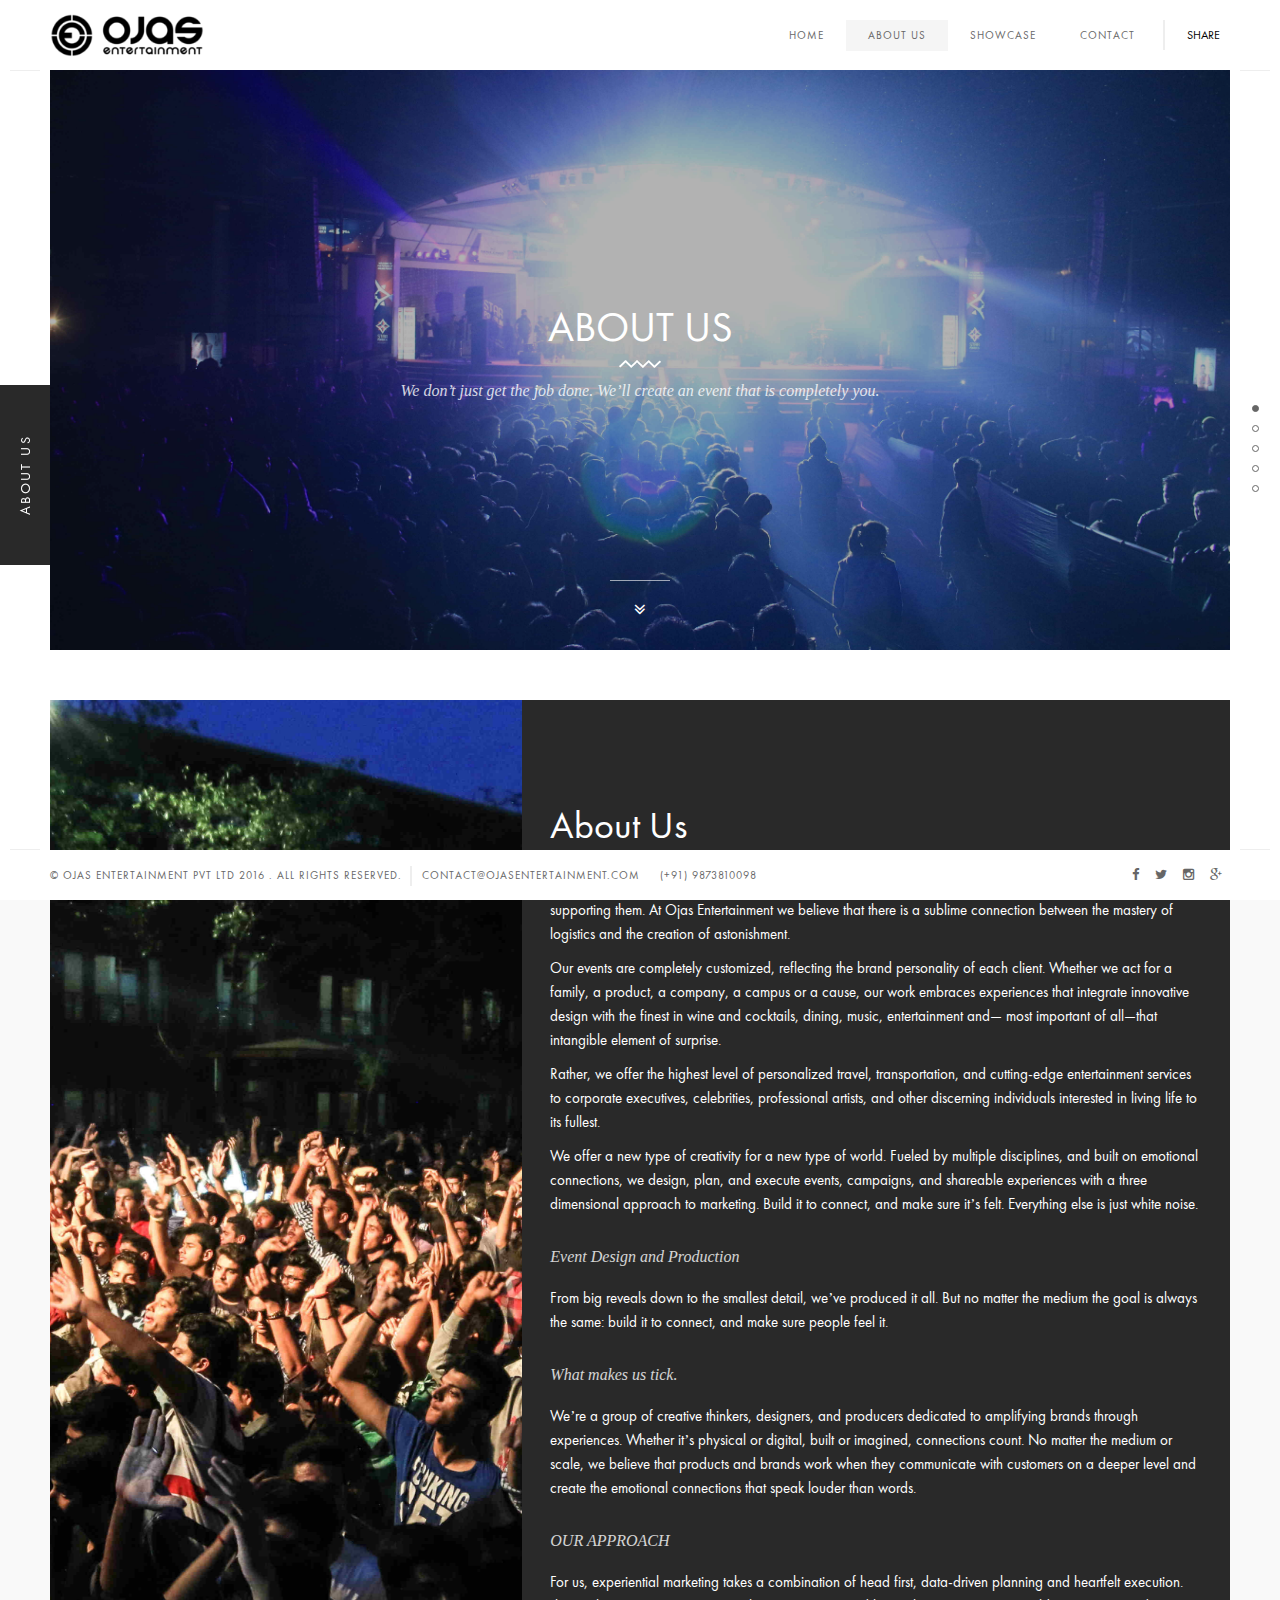
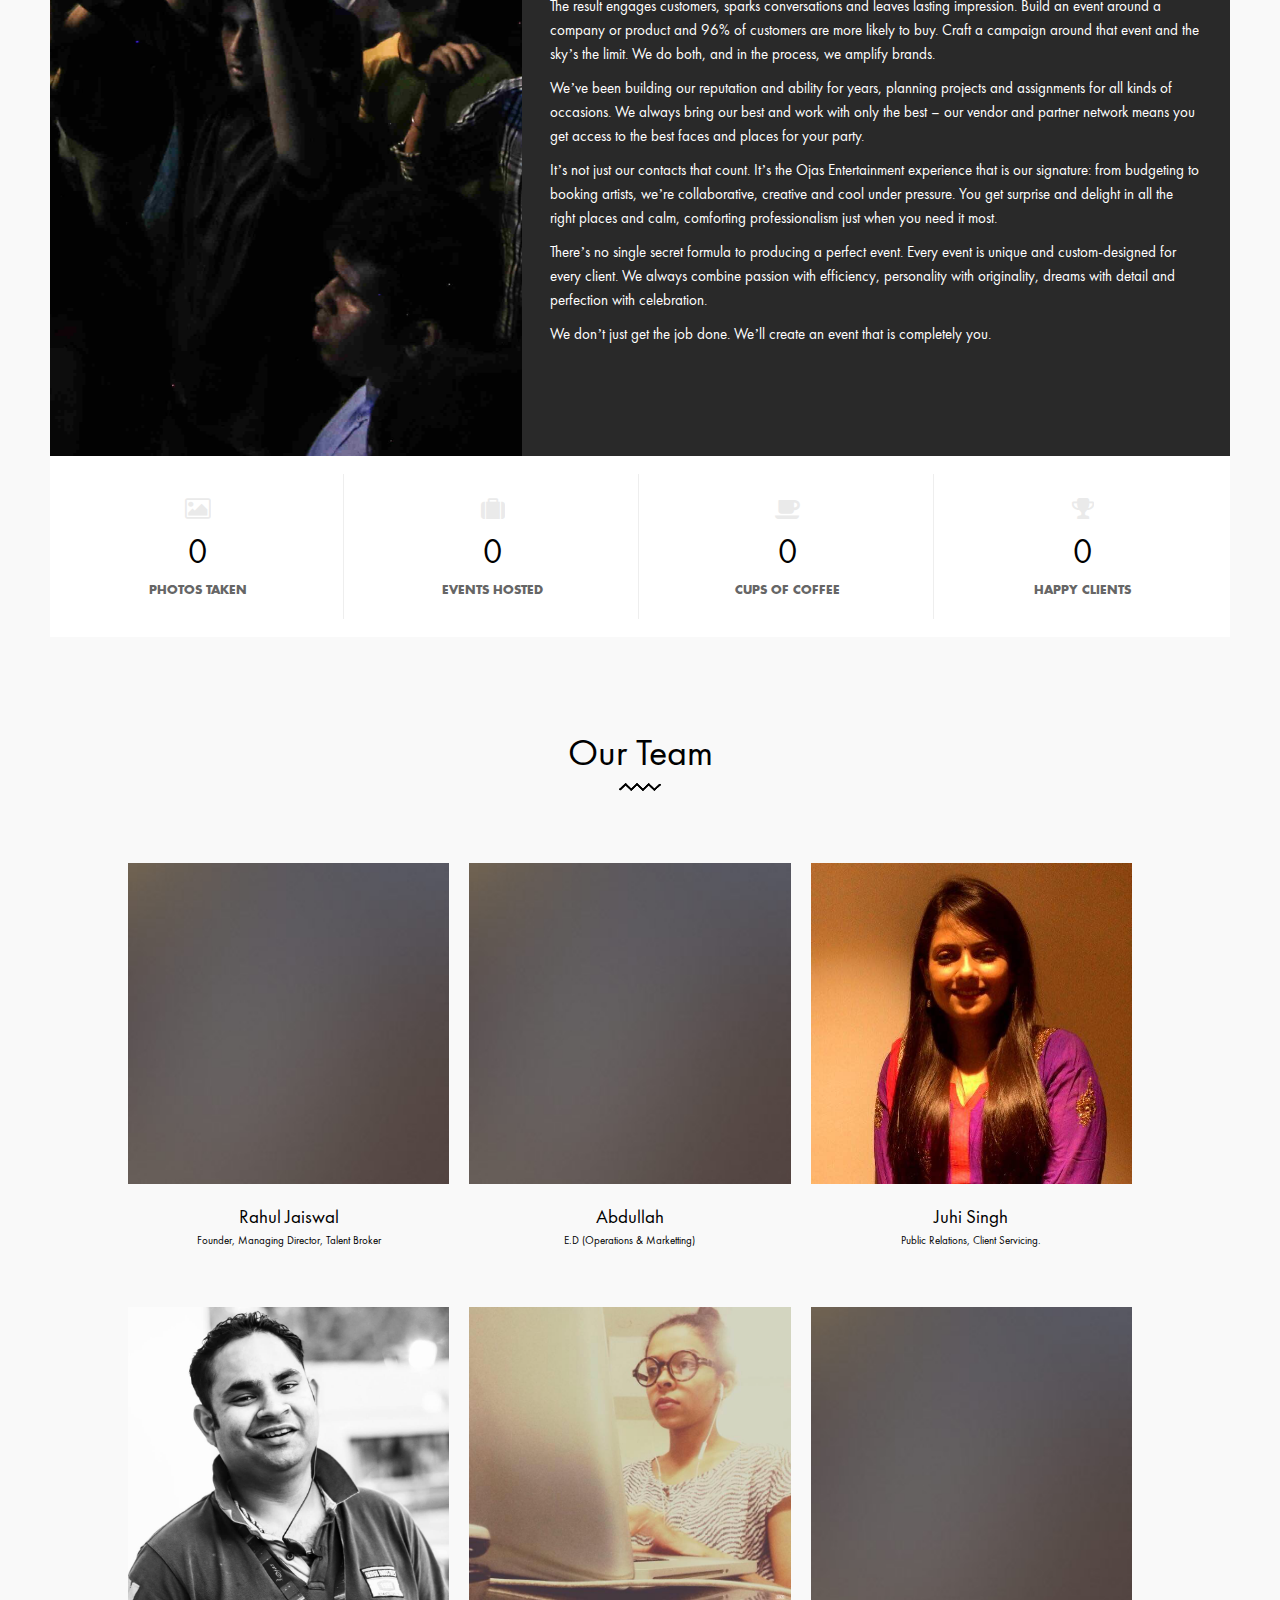
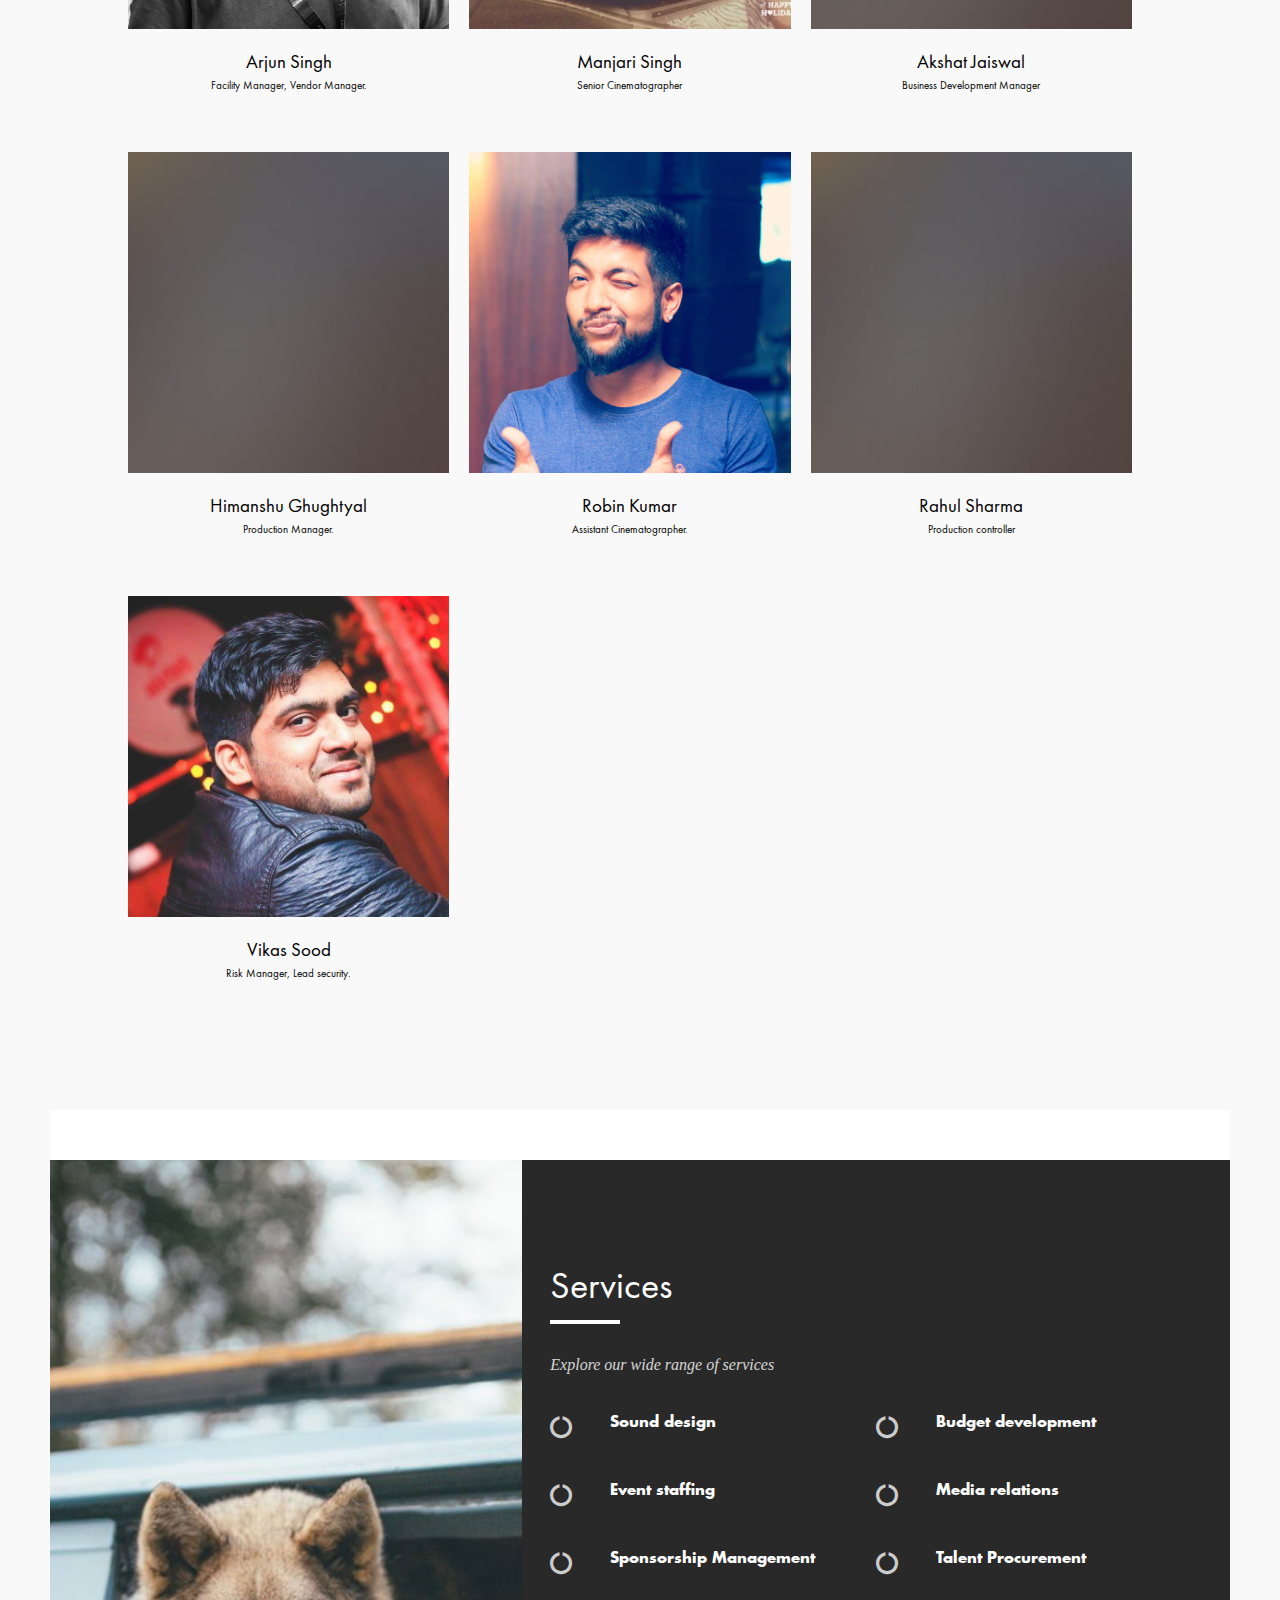
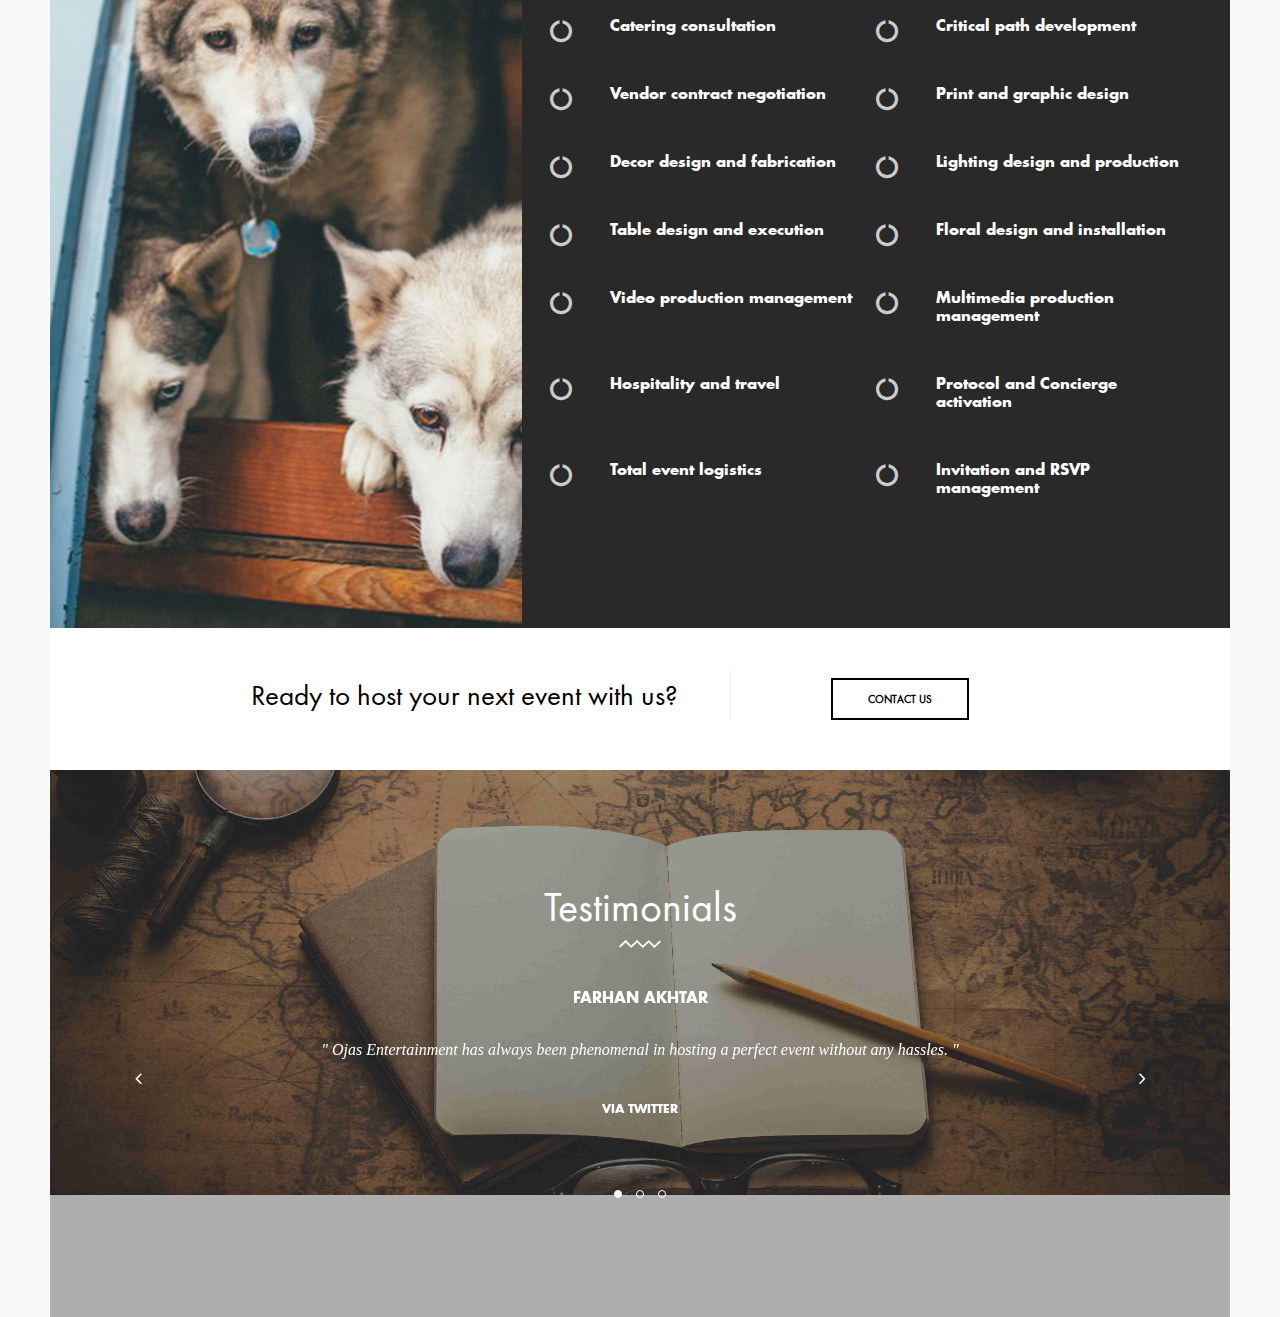
<file: about.html>
<!DOCTYPE HTML>
<html lang="en">
    
<head>
        <!--=============== basic  ===============-->
        <meta charset="UTF-8">
        <title>Ojas Entertainment | About</title>
        <meta name="viewport" content="width=device-width, initial-scale=1.0, minimum-scale=1.0, maximum-scale=1.0, user-scalable=no">
        <meta name="robots" content="index, follow"/>
        <meta name="keywords" content=""/>
        <meta name="description" content=""/>
        <!--=============== css  ===============-->	
        <link type="text/css" rel="stylesheet" href="css/reset.css">
        <link type="text/css" rel="stylesheet" href="css/plugins.css">
        <link type="text/css" rel="stylesheet" href="css/style.css">
        <link type="text/css" rel="stylesheet" href="css/yourstyle.css">
        <!--=============== favicons ===============-->
        <link rel="shortcut icon" href="images/favicon.ico">
    </head>
    <body>
        <!--Loader  -->
        <div class="loader"><i class="fa fa-refresh fa-spin"></i></div>
        <!--LOader end  -->
        <!--================= main start ================-->
        <div id="main">
            <!--=============== header ===============-->	
            <header>
                <!-- Header inner  -->
                <div class="header-inner">
                    <!-- Logo  -->
                    <div class="logo-holder">
                        <a href="index.html"><img src="images/logo.png" alt=""></a>
                    </div>
                    <!--Logo end  -->
                    <!--Navigation  -->
                    <div class="nav-button-holder">
                        <div class="nav-button vis-m"><span></span><span></span><span></span></div>
                    </div>
                    <div class="show-share isShare">Share</div>
                    <div class="nav-holder">
                       <nav>
                           <ul>
                               <li><a href="index.html" >Home</a></li>
                             
                               <li><a href="about.html" class="act-link">About us </a></li>
                               <li><a href="showcase.html">Showcase</a></li>
                               <li><a href="contact.html">Contact</a></li>
                       
                              
                           </ul>
                       </nav>
                    </div>
                    <!--navigation end -->
                </div>
                <!--Header inner end  -->	
            </header>
            <!--header end -->
            <!--=============== wrapper ===============-->	
            <div id="wrapper">
                <!--=============== Content holder  ===============-->
                <div class="content-holder elem scale-bg2 transition3" >
                    <!--=============== Content  ===============-->
                    <div class="content full-height">
                        <!-- Fixed title-->
                        <div class="fixed-title"><span>ABOUT US</span></div>
                        <!-- Page navigation--> 
                        <div class="scroll-page-nav">
                            <ul>
                                <li><a  href="#sec1"></a></li>
                                <li><a  href="#sec2"></a></li>
                                <li><a  href="#sec3"></a></li>
                                <li><a  href="#sec4"></a></li>
                                <li><a  href="#sec5"></a></li>
                            </ul>
                        </div>
                        <!-- Page navigation end-->
                        <!-- Page title section --> 
                        <section class="parallax-section">
                            <div class="overlay"></div>
                            <div class="bg" style="background-image:url(images/bg/11.jpg)" data-top-bottom="transform: translateY(200px);" data-bottom-top="transform: translateY(-200px);"></div>
                            <div class="container">
                                <h2>ABOUT US</h2>
                                <div class="separator-image"><img src="images/separator.png" alt=""></div>
                                <h3 class="subtitle"> We don’t just get the job done. We’ll create an event that is completely you.</h3>
                            </div>
                            <a class="custom-scroll-link sect-scroll" href="#sec1"><i class="fa fa-angle-double-down"></i></a>
                        </section>
                        <!-- Page title section end--> 
                        <!-- About   -->
                        <section class="section-columns" id="sec1">
                            <div class="section-columns-img">
                                <div class="bg" style="background-image:url(images/bg/15.jpg)" ></div>
                            </div>
                            <div class="section-columns-text">
                                <div class="custom-inner">
                                    <div class="container">
                                        <h2>About Us</h2>
                                        <div class="separator"></div>
                                        <div class="clearfix"></div>
                                        
                                        <p> Our team of seasoned professionals understands that breakthrough ideas are only as good as the
                                    discipline supporting them. At Ojas Entertainment we believe that there is a sublime connection between the mastery of logistics and the creation of astonishment. </p>
                                    <p> Our events are completely customized, reflecting the brand personality of each client. Whether we act for a family, a product, a company, a campus or a cause, our work embraces experiences that integrate innovative design with the finest in wine and cocktails, dining, music, entertainment and— most important of all—that intangible element of surprise.</p>
                                    <p>Rather, we offer the highest level of personalized travel, transportation, and cutting-edge entertainment services to corporate executives, celebrities, professional artists, and other discerning individuals interested in living life to its fullest.</p>
                                    <p> We offer a new type of creativity for a new type of world. Fueled by multiple disciplines, and built on emotional connections, we design, plan, and execute events, campaigns, and shareable experiences with a three dimensional approach to marketing. Build it to connect, and make sure it’s felt. Everything else is just white noise.</p>

                                    <h3 class="subtitle">Event Design and Production</h3>
                                    <p>
                                    From big reveals down to the smallest detail, we’ve produced it all. But no matter the medium the goal is always the same: build it to connect, and make sure people feel it.</p>

                                    <h3 class="subtitle">What makes us tick.</h3>
                                    <p>We’re a group of creative thinkers, designers, and producers dedicated to amplifying brands through experiences. Whether it’s physical or digital, built or imagined, connections count. No matter the medium or
                                    scale, we believe that products and brands work when they communicate with customers on a deeper level and create the emotional connections that speak louder than words.</p>

                                    <h3 class="subtitle">OUR APPROACH</h3>
                                    <p> For us, experiential marketing takes a combination of head first, data-driven planning and heartfelt execution. The result engages customers, sparks conversations and leaves lasting impression. Build an event around a company or product and 96% of customers are more likely to buy. Craft a
                                    campaign around that event and the sky’s the limit. We do both, and in the process, we amplify brands. </p>
                                    <p>We’ve been building our reputation and ability for years, planning projects and assignments for all kinds of occasions. We always bring our best and work with only the best – our vendor and partner network means you get access to the best faces and places for your party.</p>
                                    <p> It’s not just our contacts that count. It’s the Ojas Entertainment experience that is our signature: from budgeting to booking artists, we’re collaborative, creative and cool under pressure. You get surprise and delight in all the right places and calm, comforting professionalism just when you need it most. </p>
                                    <p>There’s no single secret formula to producing a perfect event. Every event is unique and custom-designed for every client. We always combine passion with efficiency, personality with originality, dreams with detail and perfection with celebration. </p>
                                    <p>We don’t just get the job done. We’ll create an event that is completely you.</p>

                                    
                                        <div class="clearfix"></div>
                                    </div>
                                </div>
                            </div>
                        </section>
                        <!-- About end  -->
                        <!-- Facts -->
                        <section class="no-padding" id="sec2">
                            <div class="content">
                                <div class="inline-facts-holder">
                                    <!-- 1  -->
                                    <div class="inline-facts">
                                        <i class="fa fa-picture-o "></i>	 
                                        <div class="milestone-counter">
                                            <div class="stats animaper">
                                                <div class="num" data-content="90789" data-num="90789">0</div>
                                            </div>
                                        </div>
                                        <h6>Photos Taken</h6>
                                    </div>
                                    <!-- 1  end-->
                                    <!-- 2  -->
                                    <div class="inline-facts">
                                        <i class="fa fa-suitcase "></i>	
                                        <div class="milestone-counter">
                                            <div class="stats animaper">
                                                <div class="num" data-content="297" data-num="297">0</div>
                                            </div>
                                        </div>
                                        <h6>Events hosted</h6>
                                    </div>
                                    <!-- 2 end  -->
                                    <!-- 3  -->
                                    <div class="inline-facts">
                                        <i class="fa fa-coffee "></i>
                                        <div class="milestone-counter">
                                            <div class="stats animaper">
                                                <div class="num" data-content="10029" data-num="10029">0</div>
                                            </div>
                                        </div>
                                        <h6>Cups of Coffee</h6>
                                    </div>
                                    <!-- 3 end  -->
                                    <!-- 4  -->
                                    <div class="inline-facts">
                                        <i class="fa fa-trophy"></i>
                                        <div class="milestone-counter">
                                            <div class="stats animaper">
                                                <div class="num" data-content="121" data-num="121">0</div>
                                            </div>
                                        </div>
                                        <h6>Happy clients</h6>
                                    </div>
                                    <!-- 4 end  -->
                                </div>
                            </div>
                        </section>
                        <!-- Facts end   -->
                        <!-- Team   -->
                        <section id="sec3">
                            <div class="container">
                                <h2>Our Team</h2>
                                <div class="separator-image"><img src="images/separator2.png" alt=""></div>
                                <ul class="team-holder">
                                    <!-- 1 -->
                                    <li>
                                        <div class="team-box">
                                            <div class="team-photo">
                                                <div class="overlay"></div>
                                                <ul class="team-social">
                                                    <li><a href="#" target="_blank"><i class="fa fa-facebook"></i></a></li>
                                                    <li><a href="#" target="_blank"><i class="fa fa-twitter"></i></a></li>
                                                   
                                                </ul>
                                                <img src="images/team/nopic.jpg" alt="" class="respimg"> 									
                                            </div>
                                            <div class="team-info">
                                                <h3>Rahul Jaiswal</h3>
                                                <h4>Founder, Managing Director, Talent Broker</h4>
                                            </div>
                                        </div>
                                    </li>
                                    <!-- 1  end-->
                                    <!-- 2 -->
                                    <li>
                                        <div class="team-box">
                                            <div class="team-photo">
                                                <div class="overlay"></div>
                                                <ul class="team-social">
                                                    <li><a href="#" target="_blank"><i class="fa fa-facebook"></i></a></li>
                                                    <li><a href="#" target="_blank"><i class="fa fa-twitter"></i></a></li>
                                              
                                                </ul>
                                                <img src="images/team/nopic.jpg" alt="" class="respimg"> 										
                                            </div>
                                            <div class="team-info">
                                                <h3>Abdullah</h3>
                                                <h4>E.D (Operations & Marketting)</h4>
                                            </div>
                                        </div>
                                    </li>
                                    <!-- 2 end  -->
                                    <!-- 3 -->
                                    <li>
                                        <div class="team-box">
                                            <div class="team-photo">
                                                <div class="overlay"></div>
                                                <ul class="team-social">
                                                    <li><a href="#" target="_blank"><i class="fa fa-facebook"></i></a></li>
                                                    <li><a href="#" target="_blank"><i class="fa fa-twitter"></i></a></li>
                                                   
                                                </ul>
                                                <img src="images/team/Juhi.jpg" alt="" class="respimg"> 										
                                            </div>
                                            <div class="team-info">
                                                <h3>Juhi Singh</h3>
                                                <h4>Public Relations, Client Servicing.</h4>
                                            </div>
                                        </div>
                                    </li>

                                      <li>
                                        <div class="team-box">
                                            <div class="team-photo">
                                                <div class="overlay"></div>
                                                <ul class="team-social">
                                                    <li><a href="#" target="_blank"><i class="fa fa-facebook"></i></a></li>
                                                    <li><a href="#" target="_blank"><i class="fa fa-twitter"></i></a></li>
                                                   
                                                </ul>
                                                <img src="images/team/arjun.jpg" alt="" class="respimg">                                    
                                            </div>
                                            <div class="team-info">
                                                <h3>Arjun Singh</h3>
                                                <h4>Facility Manager, Vendor Manager.</h4>
                                            </div>
                                        </div>
                                    </li>
                                      <li>
                                        <div class="team-box">
                                            <div class="team-photo">
                                                <div class="overlay"></div>
                                                <ul class="team-social">
                                                    <li><a href="#" target="_blank"><i class="fa fa-facebook"></i></a></li>
                                                    <li><a href="#" target="_blank"><i class="fa fa-twitter"></i></a></li>
                                                   
                                                </ul>
                                                <img src="images/team/Manjari.jpg" alt="" class="respimg">                                    
                                            </div>
                                            <div class="team-info">
                                                <h3>Manjari Singh</h3>
                                                <h4>Senior Cinematographer</h4>
                                            </div>
                                        </div>
                                    </li>
                                      <li>
                                        <div class="team-box">
                                            <div class="team-photo">
                                                <div class="overlay"></div>
                                                <ul class="team-social">
                                                    <li><a href="#" target="_blank"><i class="fa fa-facebook"></i></a></li>
                                                    <li><a href="#" target="_blank"><i class="fa fa-twitter"></i></a></li>
                                                   
                                                </ul>
                                                <img src="images/team/nopic.jpg" alt="" class="respimg">                                    
                                            </div>
                                            <div class="team-info">
                                                <h3>Akshat Jaiswal</h3>
                                                <h4>Business Development Manager</h4>
                                            </div>
                                        </div>
                                    </li>
                                      <li>
                                        <div class="team-box">
                                            <div class="team-photo">
                                                <div class="overlay"></div>
                                                <ul class="team-social">
                                                    <li><a href="#" target="_blank"><i class="fa fa-facebook"></i></a></li>
                                                    <li><a href="#" target="_blank"><i class="fa fa-twitter"></i></a></li>
                                                   
                                                </ul>
                                                <img src="images/team/nopic.jpg" alt="" class="respimg">                                    
                                            </div>
                                            <div class="team-info">
                                                <h3>Himanshu Ghughtyal</h3>
                                                <h4>Production Manager.</h4>
                                            </div>
                                        </div>
                                    </li>
                                      <li>
                                        <div class="team-box">
                                            <div class="team-photo">
                                                <div class="overlay"></div>
                                                <ul class="team-social">
                                                    <li><a href="#" target="_blank"><i class="fa fa-facebook"></i></a></li>
                                                    <li><a href="#" target="_blank"><i class="fa fa-twitter"></i></a></li>
                                                   
                                                </ul>
                                                <img src="images/team/Robin Kumar.jpg" alt="" class="respimg">                                    
                                            </div>
                                            <div class="team-info">
                                                <h3>Robin Kumar</h3>
                                                <h4>Assistant Cinematographer.</h4>
                                            </div>
                                        </div>
                                    </li>
                                      <li>
                                        <div class="team-box">
                                            <div class="team-photo">
                                                <div class="overlay"></div>
                                                <ul class="team-social">
                                                    <li><a href="#" target="_blank"><i class="fa fa-facebook"></i></a></li>
                                                    <li><a href="#" target="_blank"><i class="fa fa-twitter"></i></a></li>
                                                   
                                                </ul>
                                                <img src="images/team/nopic.jpg" alt="" class="respimg">                                    
                                            </div>
                                            <div class="team-info">
                                                <h3>Rahul Sharma</h3>
                                                <h4>Production controller</h4>
                                            </div>
                                        </div>
                                    </li>
                                      <li>
                                        <div class="team-box">
                                            <div class="team-photo">
                                                <div class="overlay"></div>
                                                <ul class="team-social">
                                                    <li><a href="#" target="_blank"><i class="fa fa-facebook"></i></a></li>
                                                    <li><a href="#" target="_blank"><i class="fa fa-twitter"></i></a></li>
                                                   
                                                </ul>
                                                <img src="images/team/Vikas sood.jpg" alt="" class="respimg">                                    
                                            </div>
                                            <div class="team-info">
                                                <h3>Vikas Sood</h3>
                                                <h4>Risk Manager, Lead security.</h4>
                                            </div>
                                        </div>
                                    </li>
                                </ul>
                            </div>
                        </section>
                        <!-- Team end   -->
                        <!-- services   -->
                        <section class="section-columns" id="sec4">
                            <div class="section-columns-img">
                                <div class="bg bg-ser transition" style="background-image:url(images/bg/4.jpg)" ></div>
                            </div>
                            <div class="section-columns-text">
                                <div class="custom-inner">
                                    <div class="container">
                                        <h2>Services</h2>
                                        <div class="separator"></div>
                                        <div class="clearfix"></div>
                                        <h3 class="subtitle">Explore our wide range of services</h3>
                                        <ul class="servicses-holder">
                                            <!-- 1  -->
                                          
                                            </li>
                                                <li data-bgscr="images/bg/14.jpg">
                                                <i class="fa fa-circle-o-notch"></i>
                                                <h4>Sound design</h4>
                                               
                                            </li>
                                            
                                            </li>
                                                <li data-bgscr="images/bg/14.jpg">
                                                <i class="fa fa-circle-o-notch"></i>
                                                <h4>Budget development</h4>
                                               
                                                </li>
                                                <li data-bgscr="images/bg/14.jpg">
                                                <i class="fa fa-circle-o-notch"></i>
                                                <h4>Event staffing</h4>
                                                
                                                </li>
                                                    <li data-bgscr="images/bg/14.jpg">
                                                    <i class="fa fa-circle-o-notch"></i>
                                                    <h4>Media relations</h4>
                                                   
                                                </li>
                                                </li>
                                                    <li data-bgscr="images/bg/14.jpg">
                                                    <i class="fa fa-circle-o-notch"></i>
                                                    <h4>Sponsorship Management</h4>
                                                   
                                                </li>
                                                </li>
                                                    <li data-bgscr="images/bg/14.jpg">
                                                    <i class="fa fa-circle-o-notch"></i>
                                                    <h4>Talent Procurement</h4>
                                                   
                                                </li>
                                                    <li data-bgscr="images/bg/14.jpg">
                                                    <i class="fa fa-circle-o-notch"></i>
                                                    <h4>Catering consultation</h4>
                                                   
                                                </li>
                                                    <li data-bgscr="images/bg/14.jpg">
                                                    <i class="fa fa-circle-o-notch"></i>
                                                    <h4>Critical path development</h4>
                                                   
                                                </li>
                                                </li>
                                                    <li data-bgscr="images/bg/14.jpg">
                                                    <i class="fa fa-circle-o-notch"></i>
                                                    <h4>Vendor contract negotiation</h4>
                                                   
                                                </li>
                                                <li data-bgscr="images/bg/14.jpg">
                                                    <i class="fa fa-circle-o-notch"></i>
                                                    <h4>Print and graphic design </h4>
                                                   
                                                </li>
                                                <!-- 1 end --> 
                                                <!-- 2  -->
                                                <li data-bgscr="images/bg/14.jpg">
                                                    <i class="fa fa-circle-o-notch"></i>
                                                    <h4>Decor design and fabrication</h4>
                                                   
                                                </li>

                                                <li data-bgscr="images/bg/14.jpg">
                                                    <i class="fa fa-circle-o-notch"></i>
                                                    <h4>Lighting design and production</h4>
                                                   
                                                </li>
                                                    <li data-bgscr="images/bg/14.jpg">
                                                    <i class="fa fa-circle-o-notch"></i>
                                                    <h4>Table design and execution</h4>
                                                   
                                                </li>
                                                </li>
                                                    <li data-bgscr="images/bg/14.jpg">
                                                    <i class="fa fa-circle-o-notch"></i>
                                                    <h4>Floral design and installation</h4>
                                                   
                                                </li>
                                                </li>
                                                    
                                                </li>
                                                   
                                                </li>
                                                    <li data-bgscr="images/bg/14.jpg">
                                                    <i class="fa fa-circle-o-notch"></i>
                                                    <h4>Video production management</h4>
                                                   
                                                </li>
                                                </li>
                                                    <li data-bgscr="images/bg/14.jpg">
                                                    <i class="fa fa-circle-o-notch"></i>
                                                    <h4>Multimedia production management</h4>
                                                   
                                                </li>
                                                </li>
                                                    <li data-bgscr="images/bg/14.jpg">
                                                    <i class="fa fa-circle-o-notch"></i>
                                                    <h4>Hospitality and travel</h4>
                                                   
                                                </li>
                                                </li>
                                                    <li data-bgscr="images/bg/14.jpg">
                                                    <i class="fa fa-circle-o-notch"></i>
                                                    <h4>Protocol and Concierge activation</h4>
                                                   
                                                </li>
                                                </li>
                                                    <li data-bgscr="images/bg/14.jpg">
                                                    <i class="fa fa-circle-o-notch"></i>
                                                    <h4>Total event logistics</h4>
                                                   

                                                </li>
                                                </li>
                                                    <li data-bgscr="images/bg/14.jpg">
                                                    <i class="fa fa-circle-o-notch"></i>
                                                    <h4>Invitation and RSVP management</h4>
                                                   
                                               
                                                 </li>
                                            <!-- 4 end -->                                                                          
                                        </ul>
                                    </div>
                                </div>
                            </div>
                        </section>
                        <!-- Services end   -->
                        <!-- Order  -->                       
                        <section class="no-padding">
                            <div class="order-holder">
                                <div class="container">
                                    <div class="row">
                                        <div class="col-md-8">
                                            <h3>Ready to host your next event with us? </h3>
                                        </div>
                                        <div class="col-md-3">
                                            <a href="contact.html" class=" btn anim-button  trans-btn  transition fl-l"><span>Contact us</span><i class="fa fa-envelope-o"></i></a>
                                        </div>
                                    </div>
                                </div>
                            </div>
                        </section>
                        <!--Order end  -->
                        <!-- Testimonials   -->
                        <section class="parallax-section small-padding" id="sec5">
                            <div class="overlay"></div>
                            <div class="bg" style="background-image:url(images/bg/testimonials.jpg)" data-top-bottom="transform: translateY(150px);" data-bottom-top="transform: translateY(-150px);"></div>
                            <div class="container">
                                <h2>Testimonials</h2>
                                <div class="separator-image"><img src="images/separator.png" alt=""></div>
                                <div class="testimonials-slider-holder">
                                    <div class="testimonials-slider owl-carousel">
                                        <!-- 1-->
                                        <div class="item">
                                            <div class="testi-item">
                                                <h3>Farhan Akhtar</h3>
                                                <p> " Ojas Entertainment has always been phenomenal in hosting a perfect event without any hassles. "</p>
                                                <a href="#">Via Twitter</a>
                                            </div>
                                        </div>
                                        <!-- 1 end -->
                                        <!-- 2  -->
                                        <div class="item">
                                            <div class="testi-item">
                                                <h3>Chetan Bhagat</h3>
                                                <p> "To arrange events at uncommon locations like Gaya, Kathmandu, is a challenge. The event very smoothly and was very received by local press. With Ojas I did event for students. It helped me closer to my readers which was a good experience for me."</p>
                                                <a href="https://www.youtube.com/watch?v=B7htRVEXu-k">Via YouTube</a>
                                            </div>
                                        </div>
                                        <!-- 2 end -->
                                        <!-- 3 -->
                                        <div class="item">
                                            <div class="testi-item">
                                                <h3>Mike Jones</h3>
                                                <p> " Asunt in anim uis aute irure dolor in reprehenderit in voluptate velit esse cillum dolore eu fugiat nulla pariatur. Excepteur sint occaecat cupidatat non proident, sunt in anim id est laborum. Allamco laboris nisi ut aliquip ex ea commodo consequat. Aser velit esse cillum dolore eu fugiat nulla pariatur. "</p>
                                                <a href="#">Via Twitter</a>
                                            </div>
                                        </div>
                                        <!-- 3 end -->                                                                  
                                    </div>
                                    <div class="customNavigation">
                                        <a class="next-slide transition"><i class="fa fa-angle-right"></i></a>
                                        <a class="prev-slide transition"><i class="fa fa-angle-left"></i></a>
                                    </div>
                                </div>
                            </div>
                        </section>
                        <!-- Testimonials end -->
                    </div>
                    <!-- Content end  -->  
                    <!-- Share container  -->    
                    <div class="share-container  isShare"  data-share="['facebook','pinterest','googleplus','twitter','linkedin']"></div>
                </div>
                <!-- content holder end -->
            </div>
            <!-- wrapper end -->
            <div class="left-decor"></div>
            <div class="right-decor"></div>
            <!--=============== Footer ===============-->
            <footer>
                <div class="policy-box">
                     <span>&#169; Ojas Entertainment Pvt Ltd 2016 . All rights reserved. </span>
                    <ul>
                        <li><a href="#">contact@ojasentertainment.com</a></li>
                        <li><a href="#">(+91) 9873810098</a></li>
                    </ul>
                </div>
                <!-- footer social -->
                <div class="footer-social">
                     <ul>
                         <li><a href="https://www.facebook.com/ojasentertainment" target="_blank" ><i class="fa fa-facebook"></i></a></li>
                        <li><a href="https://twitter.com/Ojasonthego" target="_blank"><i class="fa fa-twitter"></i></a></li>
                        <li><a href="#" target="_blank" ><i class="fa fa-instagram"></i></a></li>
                        <li><a href="https://plus.google.com/+OjasEntertainment" target="_blank" ><i class="fa fa-google-plus"></i></a></li>
                    </ul>
                </div>
                <!-- footer social end -->
                <div class="to-top"><i class="fa fa-angle-up"></i></div>
            </footer>
            <!-- footer end -->
        </div>
        <!-- Main end -->
        <!--=============== scripts  ===============-->
        <script type="text/javascript" src="js/jquery.min.js"></script>
        <script type="text/javascript" src="js/plugins.js"></script>
        <script type="text/javascript" src="js/scripts.js"></script>
        <script>
          (function(i,s,o,g,r,a,m){i['GoogleAnalyticsObject']=r;i[r]=i[r]||function(){
          (i[r].q=i[r].q||[]).push(arguments)},i[r].l=1*new Date();a=s.createElement(o),
          m=s.getElementsByTagName(o)[0];a.async=1;a.src=g;m.parentNode.insertBefore(a,m)
          })(window,document,'script','https://www.google-analytics.com/analytics.js','ga');

          ga('create', 'UA-82180406-1', 'auto');
          ga('send', 'pageview');

        </script>
    </body>

</html>
</file>
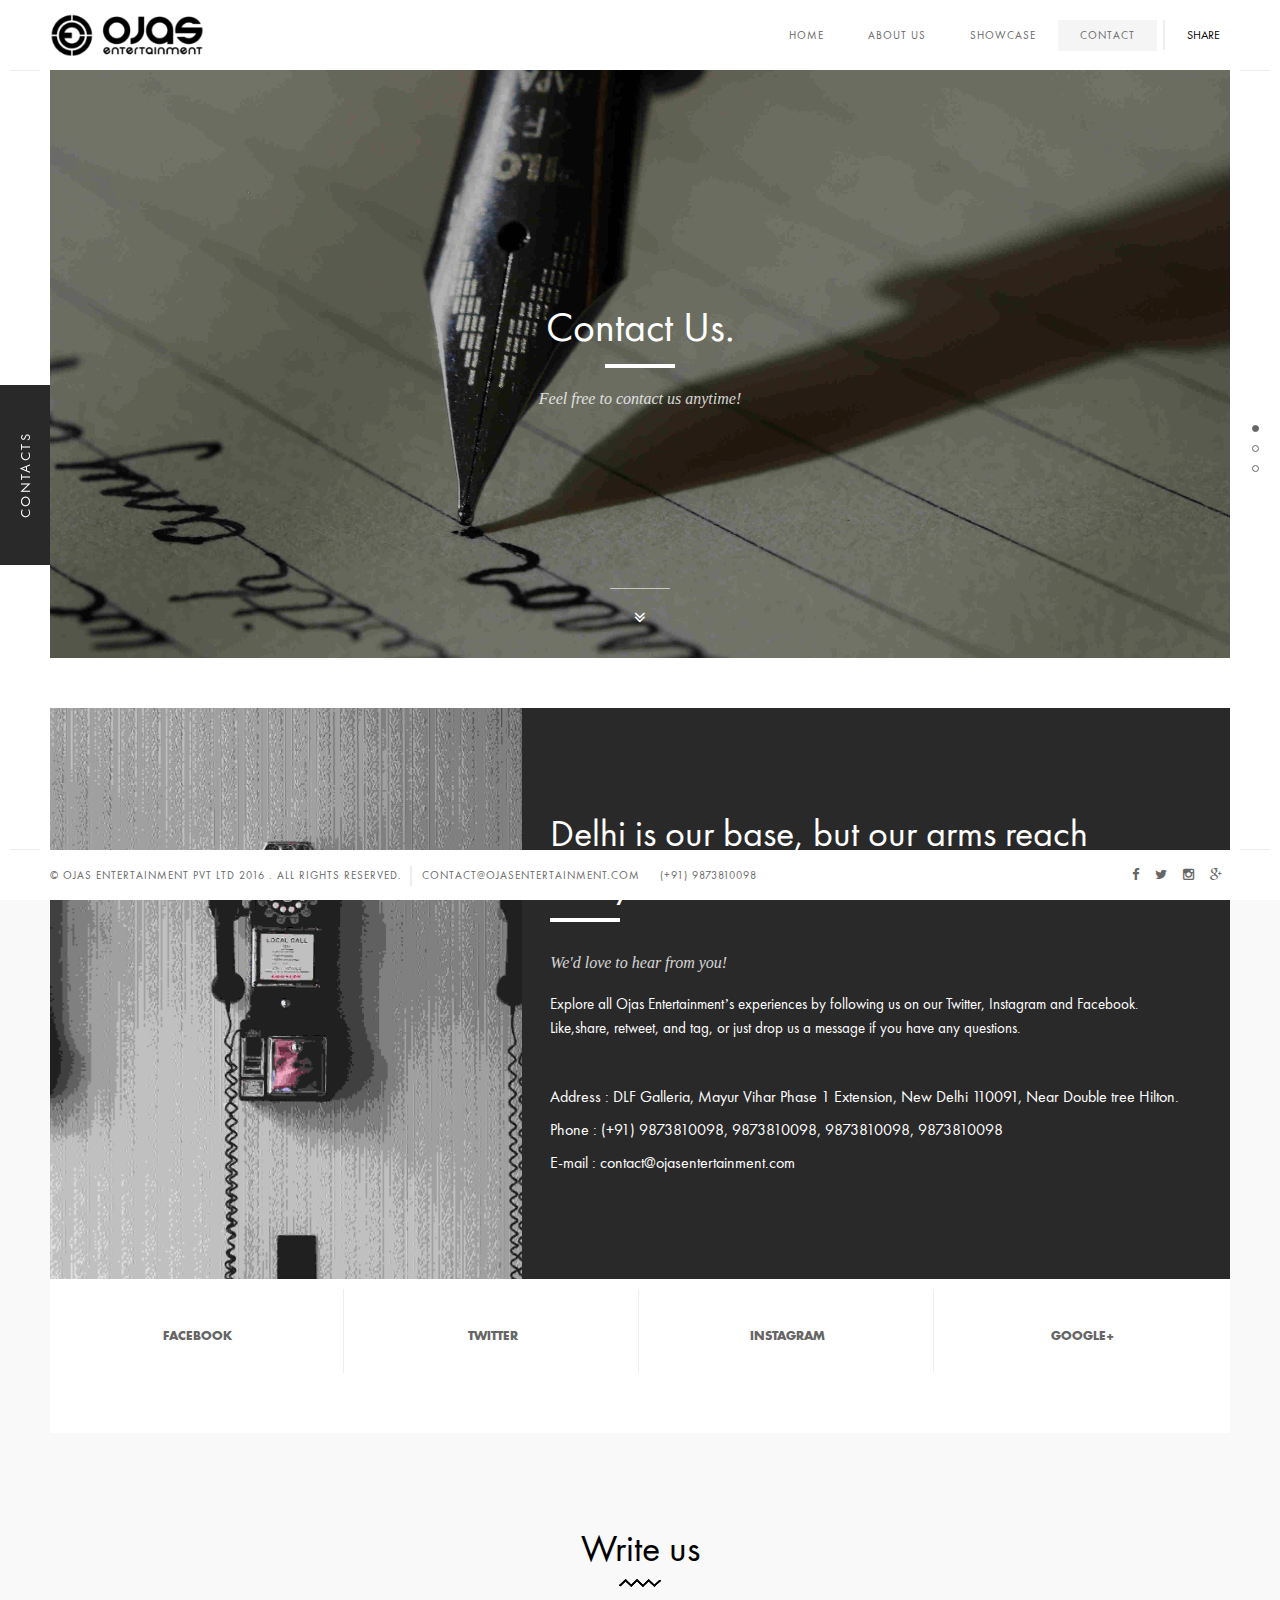
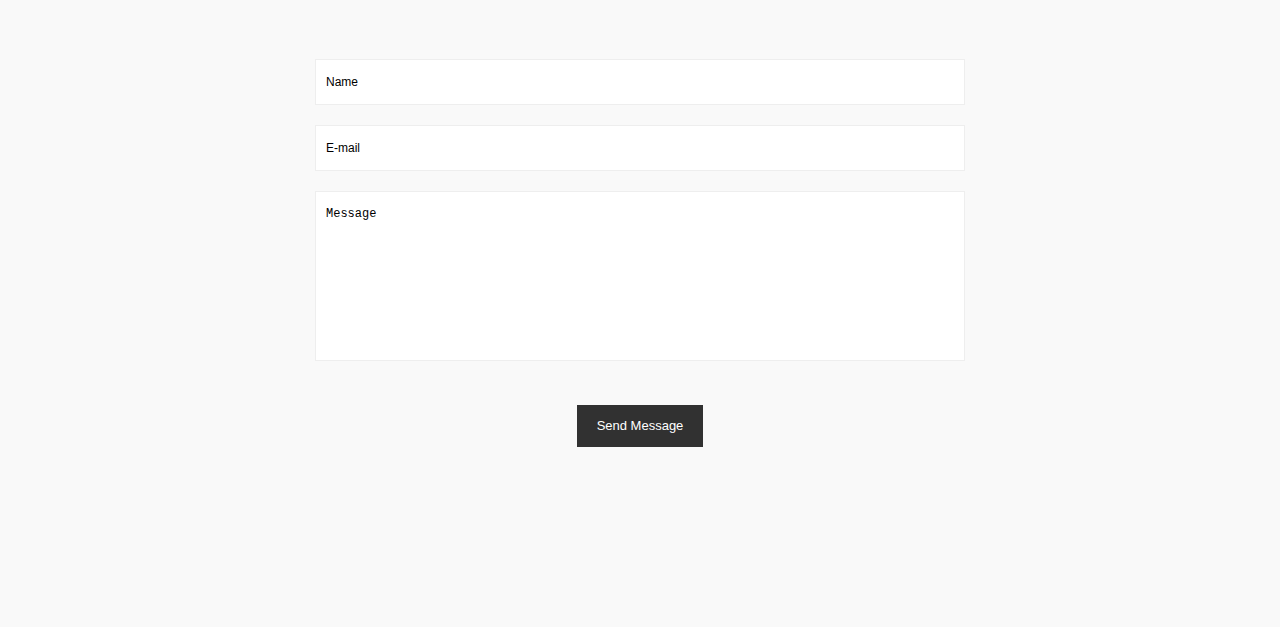
<file: contact.html>
<!DOCTYPE HTML>
<html lang="en">
    
<!-- Mirrored from outdoor.kwst.net/site/contact.html by HTTrack Website Copier/3.x [XR&CO'2013], Tue, 09 Aug 2016 21:55:42 GMT -->
<head>
        <!--=============== basic  ===============-->
        <meta charset="UTF-8">
        <title>Contact us | Ojas Entertainment</title>
        <meta name="viewport" content="width=device-width, initial-scale=1.0, minimum-scale=1.0, maximum-scale=1.0, user-scalable=no">
        <meta name="robots" content="index, follow"/>
        <meta name="keywords" content=""/>
        <meta name="description" content=""/>
        <!--=============== css  ===============-->	
        <link type="text/css" rel="stylesheet" href="css/reset.css">
        <link type="text/css" rel="stylesheet" href="css/plugins.css">
        <link type="text/css" rel="stylesheet" href="css/style.css">
        <link type="text/css" rel="stylesheet" href="css/yourstyle.css">
        <!--=============== favicons ===============-->
        <link rel="shortcut icon" href="images/favicon.ico">
    </head>
    <body>
        <!--Loader  -->
        <div class="loader"><i class="fa fa-refresh fa-spin"></i></div>
        <!--LOader end  -->
        <!--================= main start ================-->
        <div id="main">
            <!--=============== header ===============-->	
            <header>
                <!-- Header inner  -->
                <div class="header-inner">
                    <!-- Logo  -->
                    <div class="logo-holder">
                        <a href="index.html"><img src="images/logo.png" alt=""></a>
                    </div>
                    <!--Logo end  -->
                    <!--Navigation  -->
                    <div class="nav-button-holder">
                        <div class="nav-button vis-m"><span></span><span></span><span></span></div>
                    </div>
                    <div class="show-share isShare">Share</div>
                    <div class="nav-holder">
                         <nav>
                           <ul>
                               <li><a href="index.html">Home</a></li>
                             
                               <li><a href="about.html">About us </a></li>
                               <li><a href="showcase.html" >Showcase</a></li>
                               <li><a href="contact.html" class="act-link">Contact</a></li>
                       
                              
                           </ul>
                       </nav>
                    </div>
                    <!--navigation end -->
                </div>
                <!--Header inner end  -->	
            </header>
            <!--header end -->
            <!--=============== wrapper ===============-->		
            <div id="wrapper">
                <!--=============== Conten holder  ===============-->
                <div class="content-holder elem scale-bg2 transition3" >
                    <!--  Page title    -->
                    <div class="fixed-title"><span>Contacts</span></div>
                    <!--  Page title end   -->
                    <!--  Page navigation   -->
                    <div class="scroll-page-nav">
                        <ul>
                            <li><a  href="#sec1"></a></li>
                            <li><a  href="#sec2"></a></li>
                            <li><a  href="#sec3"></a></li>
                        </ul>
                    </div>
                    <!--  Page navigation  end -->                
                    <div class="content full-height">
                        <!--  Page title section   -->
                        <section class="parallax-section">
                            <div class="overlay"></div>
                            <div class="bg" style="background-image:url(images/bg/contactus.jpg)" data-top-bottom="transform: translateY(200px);" data-bottom-top="transform: translateY(-200px);"></div>
                            <div class="container">
                                <h2>Contact Us.</h2>
                                <div class="separator"></div>
                                <h3 class="subtitle">Feel free to contact us anytime!</h3>
                            </div>
                            <a class="custom-scroll-link sect-scroll" href="#sec1"><i class="fa fa-angle-double-down"></i></a>
                        </section>
                        <!--  Page title section end  -->
                        <!--  Section contact info   --> 
                        <section class="section-columns" id="sec1">
                            <div class="section-columns-img">
                                <div class="bg" style="background-image:url(images/bg/bg-contact.jpg)" ></div>
                            </div>
                            <div class="section-columns-text">
                                <div class="custom-inner">
                                    <div class="container">
                                        <h2>Delhi is our base, but our arms reach everywhere.</h2>
                                        <div class="separator"></div>
                                        <div class="clearfix"></div>
                                        <h3 class="subtitle">We'd love to hear from you!</h3>
                                        <p>Explore all Ojas Entertainment’s experiences by following us on our Twitter, Instagram and Facebook. Like,share, retweet, and tag, or just drop us a message if you have any questions. </p>
                                        <ul class="contact-list no-dec">
                                            <li><span>Address : </span><a href="#">DLF Galleria, Mayur Vihar Phase 1 Extension, New Delhi 110091, Near Double tree Hilton.</a></li>
                                            <li><span>Phone : </span><a href="#">(+91) 9873810098, 9873810098, 9873810098, 9873810098</a></li>
                                            <li><span>E-mail : </span><a href="mailto:contact@ojasentertainment.com">contact@ojasentertainment.com</a></li>
                                        </ul>
                                    </div>
                                </div>
                            </div>
                        </section>
                        <!--  Section contact info end   -->
                        <!--  Section social   -->
                        <section class="no-padding">
                            <div class="content">
                                <div class="inline-facts-holder">
                                    <div class="inline-facts">
                                        <h6><a href="https://www.facebook.com/ojasentertainment" target="_blank">Facebook</a></h6>
                                    </div>
                                    <div class="inline-facts">
                                        <h6><a href="https://twitter.com/Ojasonthego" target="_blank">Twitter</a></h6>
                                    </div>
                                    <div class="inline-facts">
                                        <h6><a href="#" target="_blank">Instagram</a></h6>
                                    </div>
                                    <div class="inline-facts">
                                        <h6><a href="https://plus.google.com/+OjasEntertainment" target="_blank">Google+</a></h6>
                                    </div>
                                </div>
                            </div>
                        </section>
                        <!-- social end  -->
                        <!--  Section map   --> 
                  <!--      <section class="no-padding" id="sec2">
                            <div class="map-box">
                                <div class="map-holder" data-top-bottom="transform: translateY(300px);" data-bottom-top="transform: translateY(-300px);">
                                    <div  id="map-canvas"></div>
                                </div>
                            </div>
                        </section> -->
                        <!--  Section map end  --> 
                        <!--  Section contact form  -->
                        <section class="flat-form" id="sec3">
                            <div class="container">
                                <h2>Write us</h2>
                                <div class="separator-image"><img src="images/separator2.png" alt=""></div>
                                <div id="contact-form">
                                    <div id="message"></div>
                                    <form method="post" action="https://formspree.io/contact@ojasentertainment.com" name="contactform" id="contactform">
                                        <input name="name" type="text" id="name"  class="inputForm2" onClick="this.select()" value="Name" >
                                        <input name="email" type="text" id="email" onClick="this.select()" value="E-mail" >            
                                        <textarea name="comments"  id="comments" onClick="this.select()" >Message</textarea>            										           											
                                        <input type="submit" class="send_message transition" id="submit" value="Send Message" />
                                    </form>
                                </div>
                            </div>
                        </section>
                        <!--  Section contact form end  -->
                    </div>
                    <!-- Content end  -->  
                    <!-- Share container  -->    
                    <div class="share-container  isShare"  data-share="['facebook','pinterest','googleplus','twitter','linkedin']"></div>
                </div>
                <!-- content holder end -->
            </div>
            <!-- wrapper end -->
            <div class="left-decor"></div>
            <div class="right-decor"></div>
            <!--=============== Footer ===============-->
            <footer>
                <div class="policy-box">
                    <span>&#169; Ojas Entertainment Pvt Ltd 2016 . All rights reserved. </span>
                    <ul>
                        <li><a href="#">contact@ojasentertainment.com</a></li>
                        <li><a href="#">(+91) 9873810098</a></li>
                    </ul>
                </div>
                <!-- footer social -->
                <div class="footer-social">
                    <ul>
                         <li><a href="https://www.facebook.com/ojasentertainment" target="_blank" ><i class="fa fa-facebook"></i></a></li>
                        <li><a href="https://twitter.com/Ojasonthego" target="_blank"><i class="fa fa-twitter"></i></a></li>
                        <li><a href="#" target="_blank" ><i class="fa fa-instagram"></i></a></li>
                        <li><a href="https://plus.google.com/+OjasEntertainment" target="_blank" ><i class="fa fa-google-plus"></i></a></li>
                    </ul>
                </div>
                <!-- footer social end -->
                <div class="to-top"><i class="fa fa-angle-up"></i></div>
            </footer>
            <!-- footer end -->
        </div>
        <!-- Main end -->
        <!--=============== google map ===============-->
        <script type="text/javascript" src="http://maps.google.com/maps/api/js?sensor=false"></script> 
        <!--=============== scripts  ===============-->                
        <script type="text/javascript" src="js/jquery.min.js"></script>
        <script type="text/javascript" src="js/plugins.js"></script>
        <script type="text/javascript" src="js/scripts.js"></script>
        <script type="text/javascript" src="js/map.js"></script>
        <script>
          (function(i,s,o,g,r,a,m){i['GoogleAnalyticsObject']=r;i[r]=i[r]||function(){
          (i[r].q=i[r].q||[]).push(arguments)},i[r].l=1*new Date();a=s.createElement(o),
          m=s.getElementsByTagName(o)[0];a.async=1;a.src=g;m.parentNode.insertBefore(a,m)
          })(window,document,'script','https://www.google-analytics.com/analytics.js','ga');

          ga('create', 'UA-82180406-1', 'auto');
          ga('send', 'pageview');

        </script>
    </body>

</html>
</file>
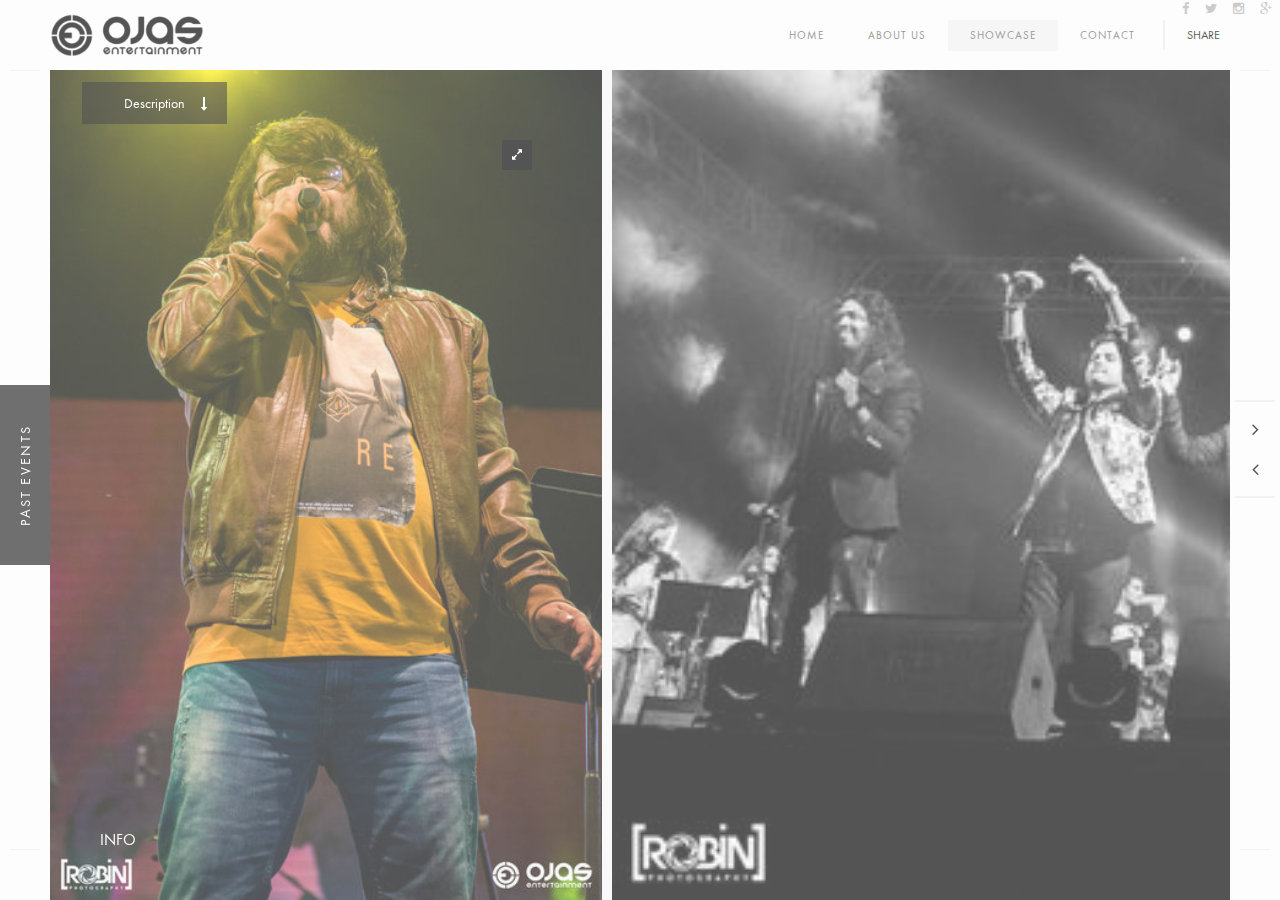
<file: showcase.html>
<!DOCTYPE HTML>
<html lang="en">
    

<head>
        <!--=============== basic  ===============-->
        <meta charset="UTF-8">
        <title>Ojas Entertainment | Showcase </title>
        <meta name="viewport" content="width=device-width, initial-scale=1.0, minimum-scale=1.0, maximum-scale=1.0, user-scalable=no">
        <meta name="robots" content="index, follow"/>
        <meta name="keywords" content=""/>
        <meta name="description" content=""/>
        <!--=============== css  ===============-->	
        <link type="text/css" rel="stylesheet" href="css/reset.css">
        <link type="text/css" rel="stylesheet" href="css/plugins.css">
        <link type="text/css" rel="stylesheet" href="css/style.css">
        <link type="text/css" rel="stylesheet" href="css/yourstyle.css">
        <!--=============== favicons ===============-->
        <link rel="shortcut icon" href="images/favicon.ico">
    </head>
    <body>
        <!--Loader  -->
        <div class="loader"><i class="fa fa-refresh fa-spin"></i></div>
        <!--LOader end  -->
        <!--================= main start ================-->
        <div id="main">
            <!--=============== header ===============-->	
            <header>
                <!-- Header inner  -->
                <div class="header-inner">
                    <!-- Logo  -->
                    <div class="logo-holder">
                        <a href="index.html"><img src="images/logo.png" alt=""></a>
                    </div>
                    <!--Logo end  -->
                    <!--Navigation  -->
                    <div class="nav-button-holder">
                        <div class="nav-button vis-m"><span></span><span></span><span></span></div>
                    </div>
                    <div class="show-share isShare">Share</div>
                    <div class="nav-holder">
                       <nav>
                           <ul>
                               <li><a href="index.html">Home</a></li>
                             
                               <li><a href="about.html">About us </a></li>
                               <li><a href="showcase.html" class="act-link">Showcase</a></li>
                               <li><a href="contact.html">Contact</a></li>
                       
                              
                           </ul>
                       </nav>
                    </div>
                    <!--navigation end -->
                </div>
                <!--Header inner end  -->	
            </header>
            <!--header end -->
            <!--=============== wrapper ===============-->
            <div id="wrapper">
            	<!--=============== content-holder ===============-->
                <div class="content-holder elem scale-bg2 transition3">
                    <!--page title -->
                    <div class="fixed-title"><span>Past events</span></div>
                     <!--page title end -->
                      <!--=============== content ===============-->
                    <div class="content full-height">
                        <div class="show-hid-content ishid">Description <i class="fa fa-long-arrow-down"></i></div>
                         <!--=============== description column  ===============-->
                        <div class="fixed-info-container hidden-column">
                            <h3>Pictures from our past events!</h3>
                            <div class="separator"></div>
                            <div class="clearfix"></div>
                            <p>Ojas entertainment creates events to give you the best experience possible. Our pictures are witness to that!</p>
                            
                            
                        </div>
                        <!--description column end -->
                        <!-- portfolio  Images  -->
                        <div class="resize-carousel-holder anim-holder">
                            <div id="gallery_horizontal" class="gallery_horizontal">
                                                                                               <!-- gallery Item-->
                                <div class="horizontal_item">
                                    <div class="zoomimage"><img src="images/bg/showcase1.jpg" class="intense" alt=""><i class="fa fa-expand"></i></div>
                                    <img src="images/bg/showcase1.jpg" alt="">
                                    <div class="show-info">
                                        <span>Info</span> 
                                        <div class="tooltip-info">
                                            <h5>Experience the thrill</h5>
                                            <p>Our concerts are one of a kind. You got to attend one to know the difference!</p>
                                        </div>
                                    </div>
                                </div>
                                <!-- gallery item end-->
                                <!-- gallery Item-->
                                <div class="horizontal_item">
                                    <div class="zoomimage"><img src="images/bg/showcase2.jpg" class="intense" alt=""><i class="fa fa-expand"></i></div>
                                    <img src="images/bg/showcase2.jpg" alt="">
                                    <div class="show-info">
                                        <span></span> 
                                        <div class="tooltip-info">
                                            <h5></h5>
                                            <p></p>
                                        </div>
                                    </div>
                                </div>
                                <!-- gallery item end-->

                                <!-- gallery Item-->
                                <div class="horizontal_item">
                                    <div class="zoomimage"><img src="images/bg/showcase3.jpg" class="intense" alt=""><i class="fa fa-expand"></i></div>
                                    <img src="images/bg/showcase3.jpg" alt="">
                                    <div class="show-info">
                                        <span></span> 
                                        <div class="tooltip-info">
                                            <h5></h5>
                                            <p> </p>
                                        </div>
                                    </div>
                                </div>
                                <!-- gallery item end-->
                              
                                <!-- gallery Item-->
                                <div class="horizontal_item">
                                    <div class="zoomimage"><img src="images/bg/showcase4.jpg" class="intense" alt=""><i class="fa fa-expand"></i></div>
                                    <img src="images/bg/showcase4.jpg" alt="">
                                    <div class="show-info">
                                        <span></span> 
                                        <div class="tooltip-info">
                                            <h5></h5>
                                            <p></p>
                                        </div>
                                    </div>
                                </div>
                                <!-- gallery item end-->
                                <!-- gallery Item-->
                                <div class="horizontal_item">
                                    <div class="zoomimage"><img src="images/bg/showcase5.jpg" class="intense" alt=""><i class="fa fa-expand"></i></div>
                                    <img src="images/bg/showcase5.jpg" alt="">
                                    <div class="show-info">
                                        <span></span> 
                                        <div class="tooltip-info">
                                            <h5></h5>
                                            <p></p>
                                        </div>
                                    </div>
                                </div>
                                <!-- gallery item end-->
                                <!-- gallery Item-->
                                <div class="horizontal_item">
                                    <div class="zoomimage"><img src="images/bg/showcase6.jpg" class="intense" alt=""><i class="fa fa-expand"></i></div>
                                    <img src="images/bg/showcase6.jpg" alt="">
                                    <div class="show-info">
                                        <span></span> 
                                        <div class="tooltip-info">
                                            <h5></h5>
                                            <p></p>
                                        </div>
                                    </div>
                                </div>
                                <!-- gallery item end-->
                                             <!-- gallery Item-->
                                <div class="horizontal_item">
                                    <div class="zoomimage"><img src="images/bg/showcase7.jpg" class="intense" alt=""><i class="fa fa-expand"></i></div>
                                    <img src="images/bg/showcase7.jpg" alt="">
                                    <div class="show-info">
                                        <span></span> 
                                        <div class="tooltip-info">
                                            <h5></h5>
                                            <p></p>
                                        </div>
                                    </div>
                                </div>
                                <!-- gallery item end-->
                                             <!-- gallery Item-->
                                <div class="horizontal_item">
                                    <div class="zoomimage"><img src="images/bg/showcase8.jpg" class="intense" alt=""><i class="fa fa-expand"></i></div>
                                    <img src="images/bg/showcase8.jpg" alt="">
                                    <div class="show-info">
                                        <span></span> 
                                        <div class="tooltip-info">
                                            <h5></h5>
                                            <p></p>
                                        </div>
                                    </div>
                                </div>
                                <!-- gallery item end-->             <!-- gallery Item-->
                                <div class="horizontal_item">
                                    <div class="zoomimage"><img src="images/bg/showcase9.jpg" class="intense" alt=""><i class="fa fa-expand"></i></div>
                                    <img src="images/bg/showcase9.jpg" alt="">
                                    <div class="show-info">
                                        <span></span> 
                                        <div class="tooltip-info">
                                            <h5></h5>
                                            <p></p>
                                        </div>
                                    </div>
                                </div>
                                <!-- gallery item end-->             <!-- gallery Item-->
                                <div class="horizontal_item">
                                    <div class="zoomimage"><img src="images/bg/showcase10.jpg" class="intense" alt=""><i class="fa fa-expand"></i></div>
                                    <img src="images/bg/showcase10.jpg" alt="">
                                    <div class="show-info">
                                        <span></span> 
                                        <div class="tooltip-info">
                                            <h5></h5>
                                            <p></p>
                                        </div>
                                    </div>
                                </div>
                                <!-- gallery item end-->             <!-- gallery Item-->
                                <div class="horizontal_item">
                                    <div class="zoomimage"><img src="images/bg/showcase11.jpg" class="intense" alt=""><i class="fa fa-expand"></i></div>
                                    <img src="images/bg/showcase11.jpg" alt="">
                                    <div class="show-info">
                                        <span></span> 
                                        <div class="tooltip-info">
                                            <h5></h5>
                                            <p></p>
                                        </div>
                                    </div>
                                </div>
                                <!-- gallery item end-->
                                             <!-- gallery Item-->
                                <div class="horizontal_item">
                                    <div class="zoomimage"><img src="images/bg/showcase12.jpg" class="intense" alt=""><i class="fa fa-expand"></i></div>
                                    <img src="images/bg/showcase12.jpg" alt="">
                                    <div class="show-info">
                                        <span></span> 
                                        <div class="tooltip-info">
                                            <h5></h5>
                                            <p></p>
                                        </div>
                                    </div>
                                </div>
                                <!-- gallery item end-->
                                             <!-- gallery Item-->
                                <div class="horizontal_item">
                                    <div class="zoomimage"><img src="images/bg/showcase13.jpg" class="intense" alt=""><i class="fa fa-expand"></i></div>
                                    <img src="images/bg/showcase13.jpg" alt="">
                                    <div class="show-info">
                                        <span></span> 
                                        <div class="tooltip-info">
                                            <h5></h5>
                                            <p></p>
                                        </div>
                                    </div>
                                </div>
                                <!-- gallery item end-->             <!-- gallery Item-->
                                <div class="horizontal_item">
                                    <div class="zoomimage"><img src="images/bg/showcase14.jpg" class="intense" alt=""><i class="fa fa-expand"></i></div>
                                    <img src="images/bg/showcase14.jpg" alt="">
                                    <div class="show-info">
                                        <span></span> 
                                        <div class="tooltip-info">
                                            <h5></h5>
                                            <p></p>
                                        </div>
                                    </div>
                                </div>
                                <!-- gallery item end-->             <!-- gallery Item-->
                                <div class="horizontal_item">
                                    <div class="zoomimage"><img src="images/bg/showcase15.jpg" class="intense" alt=""><i class="fa fa-expand"></i></div>
                                    <img src="images/bg/showcase15.jpg" alt="">
                                    <div class="show-info">
                                        <span></span> 
                                        <div class="tooltip-info">
                                            <h5></h5>
                                            <p></p>
                                        </div>
                                    </div>
                                </div>
                                <!-- gallery item end-->
                                             <!-- gallery Item-->
                                <div class="horizontal_item">
                                    <div class="zoomimage"><img src="images/bg/showcase16.jpg" class="intense" alt=""><i class="fa fa-expand"></i></div>
                                    <img src="images/bg/showcase16.jpg" alt="">
                                    <div class="show-info">
                                        <span></span> 
                                        <div class="tooltip-info">
                                            <h5></h5>
                                            <p></p>
                                        </div>
                                    </div>
                                </div>
                                <!-- gallery item end-->
                                             <!-- gallery Item-->
                                <div class="horizontal_item">
                                    <div class="zoomimage"><img src="images/bg/showcase17.jpg" class="intense" alt=""><i class="fa fa-expand"></i></div>
                                    <img src="images/bg/showcase17.jpg" alt="">
                                    <div class="show-info">
                                        <span></span> 
                                        <div class="tooltip-info">
                                            <h5></h5>
                                            <p></p>
                                        </div>
                                    </div>
                                </div>
                                <!-- gallery item end-->
                                             <!-- gallery Item-->
                                <div class="horizontal_item">
                                    <div class="zoomimage"><img src="images/bg/showcase18.jpg" class="intense" alt=""><i class="fa fa-expand"></i></div>
                                    <img src="images/bg/showcase18.jpg" alt="">
                                    <div class="show-info">
                                        <span></span> 
                                        <div class="tooltip-info">
                                            <h5></h5>
                                            <p></p>
                                        </div>
                                    </div>
                                </div>
                                <!-- gallery item end-->
                                             <!-- gallery Item-->
                                <div class="horizontal_item">
                                    <div class="zoomimage"><img src="images/bg/showcase19.jpg" class="intense" alt=""><i class="fa fa-expand"></i></div>
                                    <img src="images/bg/showcase19.jpg" alt="">
                                    <div class="show-info">
                                        <span></span> 
                                        <div class="tooltip-info">
                                            <h5></h5>
                                            <p></p>
                                        </div>
                                    </div>
                                </div>
                                <!-- gallery item end-->
                                             <!-- gallery Item-->
                                <div class="horizontal_item">
                                    <div class="zoomimage"><img src="images/bg/showcase20.jpg" class="intense" alt=""><i class="fa fa-expand"></i></div>
                                    <img src="images/bg/showcase20.jpg" alt="">
                                    <div class="show-info">
                                        <span></span> 
                                        <div class="tooltip-info">
                                            <h5></h5>
                                            <p></p>
                                        </div>
                                    </div>
                                </div>
                                <!-- gallery item end-->
                                             <!-- gallery Item-->
                                <div class="horizontal_item">
                                    <div class="zoomimage"><img src="images/bg/showcase21.jpg" class="intense" alt=""><i class="fa fa-expand"></i></div>
                                    <img src="images/bg/showcase21.jpg" alt="">
                                    <div class="show-info">
                                        <span></span> 
                                        <div class="tooltip-info">
                                            <h5></h5>
                                            <p></p>
                                        </div>
                                    </div>
                                </div>
                                <!-- gallery item end-->
                                             <!-- gallery Item-->
                                <div class="horizontal_item">
                                    <div class="zoomimage"><img src="images/bg/showcase22.jpg" class="intense" alt=""><i class="fa fa-expand"></i></div>
                                    <img src="images/bg/showcase22.jpg" alt="">
                                    <div class="show-info">
                                        <span></span> 
                                        <div class="tooltip-info">
                                            <h5></h5>
                                            <p></p>
                                        </div>
                                    </div>
                                </div>
                                <!-- gallery item end-->
                                             <!-- gallery Item-->
                                <div class="horizontal_item">
                                    <div class="zoomimage"><img src="images/bg/showcase23.jpg" class="intense" alt=""><i class="fa fa-expand"></i></div>
                                    <img src="images/bg/showcase23.jpg" alt="">
                                    <div class="show-info">
                                        <span></span> 
                                        <div class="tooltip-info">
                                            <h5></h5>
                                            <p></p>
                                        </div>
                                    </div>
                                </div>
                                <!-- gallery item end-->
                                             <!-- gallery Item-->
                                <div class="horizontal_item">
                                    <div class="zoomimage"><img src="images/bg/showcase24.jpg" class="intense" alt=""><i class="fa fa-expand"></i></div>
                                    <img src="images/bg/showcase24.jpg" alt="">
                                    <div class="show-info">
                                        <span></span> 
                                        <div class="tooltip-info">
                                            <h5></h5>
                                            <p></p>
                                        </div>
                                    </div>
                                </div>
                                <!-- gallery item end-->             <!-- gallery Item-->
                                <div class="horizontal_item">
                                    <div class="zoomimage"><img src="images/bg/showcase25.jpg" class="intense" alt=""><i class="fa fa-expand"></i></div>
                                    <img src="images/bg/showcase25.jpg" alt="">
                                    <div class="show-info">
                                        <span></span> 
                                        <div class="tooltip-info">
                                            <h5></h5>
                                            <p></p>
                                        </div>
                                    </div>
                                </div>
                                <!-- gallery item end-->
                                             <!-- gallery Item-->
                                <div class="horizontal_item">
                                    <div class="zoomimage"><img src="images/bg/showcase26.jpg" class="intense" alt=""><i class="fa fa-expand"></i></div>
                                    <img src="images/bg/showcase26.jpg" alt="">
                                    <div class="show-info">
                                        <span></span> 
                                        <div class="tooltip-info">
                                            <h5></h5>
                                            <p></p>
                                        </div>
                                    </div>
                                </div>
                                <!-- gallery item end-->
                                             <!-- gallery Item-->
                                <div class="horizontal_item">
                                    <div class="zoomimage"><img src="images/bg/showcase27.jpg" class="intense" alt=""><i class="fa fa-expand"></i></div>
                                    <img src="images/bg/showcase27.jpg" alt="">
                                    <div class="show-info">
                                        <span></span> 
                                        <div class="tooltip-info">
                                            <h5></h5>
                                            <p></p>
                                        </div>
                                    </div>
                                </div>
                                <!-- gallery item end-->
                                             <!-- gallery Item-->
                                <div class="horizontal_item">
                                    <div class="zoomimage"><img src="images/bg/showcase28.jpg" class="intense" alt=""><i class="fa fa-expand"></i></div>
                                    <img src="images/bg/showcase28.jpg" alt="">
                                    <div class="show-info">
                                        <span></span> 
                                        <div class="tooltip-info">
                                            <h5></h5>
                                            <p></p>
                                        </div>
                                    </div>
                                </div>
                                <!-- gallery item end-->
                                             <!-- gallery Item-->
                                <div class="horizontal_item">
                                    <div class="zoomimage"><img src="images/bg/showcase29.jpg" class="intense" alt=""><i class="fa fa-expand"></i></div>
                                    <img src="images/bg/showcase29.jpg" alt="">
                                    <div class="show-info">
                                        <span></span> 
                                        <div class="tooltip-info">
                                            <h5></h5>
                                            <p></p>
                                        </div>
                                    </div>
                                </div>
                                <!-- gallery item end-->
                                             <!-- gallery Item-->
                                <div class="horizontal_item">
                                    <div class="zoomimage"><img src="images/bg/showcase30.jpg" class="intense" alt=""><i class="fa fa-expand"></i></div>
                                    <img src="images/bg/showcase30.jpg" alt="">
                                    <div class="show-info">
                                        <span></span> 
                                        <div class="tooltip-info">
                                            <h5></h5>
                                            <p></p>
                                        </div>
                                    </div>
                                </div>
                                <!-- gallery item end-->             <!-- gallery Item-->
                                <div class="horizontal_item">
                                    <div class="zoomimage"><img src="images/bg/showcase31.jpg" class="intense" alt=""><i class="fa fa-expand"></i></div>
                                    <img src="images/bg/showcase31.jpg" alt="">
                                    <div class="show-info">
                                        <span></span> 
                                        <div class="tooltip-info">
                                            <h5></h5>
                                            <p></p>
                                        </div>
                                    </div>
                                </div>
                                <!-- gallery item end-->             <!-- gallery Item-->
                                <div class="horizontal_item">
                                    <div class="zoomimage"><img src="images/bg/showcase32.jpg" class="intense" alt=""><i class="fa fa-expand"></i></div>
                                    <img src="images/bg/showcase32.jpg" alt="">
                                    <div class="show-info">
                                        <span></span> 
                                        <div class="tooltip-info">
                                            <h5></h5>
                                            <p></p>
                                        </div>
                                    </div>
                                </div>
                                <!-- gallery item end-->
                                             <!-- gallery Item-->
                                <div class="horizontal_item">
                                    <div class="zoomimage"><img src="images/bg/showcase33.jpg" class="intense" alt=""><i class="fa fa-expand"></i></div>
                                    <img src="images/bg/showcase33.jpg" alt="">
                                    <div class="show-info">
                                        <span></span> 
                                        <div class="tooltip-info">
                                            <h5></h5>
                                            <p></p>
                                        </div>
                                    </div>
                                </div>
                                <!-- gallery item end-->
                                             <!-- gallery Item-->
                                <div class="horizontal_item">
                                    <div class="zoomimage"><img src="images/bg/showcase34.jpg" class="intense" alt=""><i class="fa fa-expand"></i></div>
                                    <img src="images/bg/showcase34.jpg" alt="">
                                    <div class="show-info">
                                        <span></span> 
                                        <div class="tooltip-info">
                                            <h5></h5>
                                            <p></p>
                                        </div>
                                    </div>
                                </div>
                                <!-- gallery item end-->
                                             <!-- gallery Item-->
                                <div class="horizontal_item">
                                    <div class="zoomimage"><img src="images/bg/showcase35.jpg" class="intense" alt=""><i class="fa fa-expand"></i></div>
                                    <img src="images/bg/showcase35.jpg" alt="">
                                    <div class="show-info">
                                        <span></span> 
                                        <div class="tooltip-info">
                                            <h5></h5>
                                            <p></p>
                                        </div>
                                    </div>
                                </div>
                                <!-- gallery item end-->             <!-- gallery Item-->
                                <div class="horizontal_item">
                                    <div class="zoomimage"><img src="images/bg/showcase36.jpg" class="intense" alt=""><i class="fa fa-expand"></i></div>
                                    <img src="images/bg/showcase36.jpg" alt="">
                                    <div class="show-info">
                                        <span></span> 
                                        <div class="tooltip-info">
                                            <h5></h5>
                                            <p></p>
                                        </div>
                                    </div>
                                </div>
                                <!-- gallery item end-->             <!-- gallery Item-->
                                <div class="horizontal_item">
                                    <div class="zoomimage"><img src="images/bg/showcase37.jpg" class="intense" alt=""><i class="fa fa-expand"></i></div>
                                    <img src="images/bg/showcase37.jpg" alt="">
                                    <div class="show-info">
                                        <span></span> 
                                        <div class="tooltip-info">
                                            <h5></h5>
                                            <p></p>
                                        </div>
                                    </div>
                                </div>
                                <!-- gallery item end-->             <!-- gallery Item-->
                                <div class="horizontal_item">
                                    <div class="zoomimage"><img src="images/bg/showcase38.jpg" class="intense" alt=""><i class="fa fa-expand"></i></div>
                                    <img src="images/bg/showcase38.jpg" alt="">
                                    <div class="show-info">
                                        <span></span> 
                                        <div class="tooltip-info">
                                            <h5></h5>
                                            <p></p>
                                        </div>
                                    </div>
                                </div>
                                <!-- gallery item end-->
                                             <!-- gallery Item-->
                                <div class="horizontal_item">
                                    <div class="zoomimage"><img src="images/bg/showcase39.jpg" class="intense" alt=""><i class="fa fa-expand"></i></div>
                                    <img src="images/bg/showcase39.jpg" alt="">
                                    <div class="show-info">
                                        <span></span> 
                                        <div class="tooltip-info">
                                            <h5></h5>
                                            <p></p>
                                        </div>
                                    </div>
                                </div>
                                <!-- gallery item end-->
                                             <!-- gallery Item-->
                                <div class="horizontal_item">
                                    <div class="zoomimage"><img src="images/bg/showcase40.jpg" class="intense" alt=""><i class="fa fa-expand"></i></div>
                                    <img src="images/bg/showcase40.jpg" alt="">
                                    <div class="show-info">
                                        <span></span> 
                                        <div class="tooltip-info">
                                            <h5></h5>
                                            <p></p>
                                        </div>
                                    </div>
                                </div>
                                <!-- gallery item end-->
                                             <!-- gallery Item-->
                                <div class="horizontal_item">
                                    <div class="zoomimage"><img src="images/bg/showcase41.jpg" class="intense" alt=""><i class="fa fa-expand"></i></div>
                                    <img src="images/bg/showcase41.jpg" alt="">
                                    <div class="show-info">
                                        <span></span> 
                                        <div class="tooltip-info">
                                            <h5></h5>
                                            <p></p>
                                        </div>
                                    </div>
                                </div>
                                <!-- gallery item end-->
                                             <!-- gallery Item-->
                                <div class="horizontal_item">
                                    <div class="zoomimage"><img src="images/bg/showcase42.jpg" class="intense" alt=""><i class="fa fa-expand"></i></div>
                                    <img src="images/bg/showcase42.jpg" alt="">
                                    <div class="show-info">
                                        <span></span> 
                                        <div class="tooltip-info">
                                            <h5></h5>
                                            <p></p>
                                        </div>
                                    </div>
                                </div>
                                <!-- gallery item end-->
                                             <!-- gallery Item-->
                                <div class="horizontal_item">
                                    <div class="zoomimage"><img src="images/bg/showcase43.jpg" class="intense" alt=""><i class="fa fa-expand"></i></div>
                                    <img src="images/bg/showcase43.jpg" alt="">
                                    <div class="show-info">
                                        <span></span> 
                                        <div class="tooltip-info">
                                            <h5></h5>
                                            <p></p>
                                        </div>
                                    </div>
                                </div>
                                <!-- gallery item end-->

                            </div>
                            <!--  navigation -->
                            <div class="customNavigation">
                                <a class="next-slide transition"><i class="fa fa-angle-right"></i></a>
                                <a class="prev-slide transition"><i class="fa fa-angle-left"></i></a>
                            </div>
                            <!--  navigation end-->
                        </div>
                        <!-- portfolio  Images  end-->
                    </div>
                    <!-- Content end  -->  
                    <!-- Share container  -->    
                    <div class="share-container  isShare"  data-share="['facebook','pinterest','googleplus','twitter','linkedin']"></div>
                </div>
                <!-- content holder end -->
            </div>
            <!-- wrapper end -->
            <div class="left-decor"></div>
            <div class="right-decor"></div>
            <!--=============== Footer ===============-->
            <foo <div class="policy-box">
                    <span>&#169; Ojas Entertainment Pvt Ltd 2016 . All rights reserved. </span>
                    <ul>
                        <li><a href="#">contact@ojasentertainment.com</a></li>
                        <li><a href="#">(+91) 9873810098</a></li>
                    </ul>
                </div>
                <!-- footer social -->
                <div class="footer-social">
                     <ul>
                         <li><a href="https://www.facebook.com/ojasentertainment" target="_blank" ><i class="fa fa-facebook"></i></a></li>
                        <li><a href="https://twitter.com/Ojasonthego" target="_blank"><i class="fa fa-twitter"></i></a></li>
                        <li><a href="#" target="_blank" ><i class="fa fa-instagram"></i></a></li>
                        <li><a href="https://plus.google.com/+OjasEntertainment" target="_blank" ><i class="fa fa-google-plus"></i></a></li>
                    </ul>
                </div>
                <!-- footer social end -->
                <div class="to-top"><i class="fa fa-angle-up"></i></div>
            </footer>
            <!-- footer end -->
        </div>
        <!-- Main end -->
        <!--=============== scripts  ===============-->
        <script type="text/javascript" src="js/jquery.min.js"></script>
        <script type="text/javascript" src="js/plugins.js"></script>
        <script type="text/javascript" src="js/scripts.js"></script>
    </body>

</html>
</file>
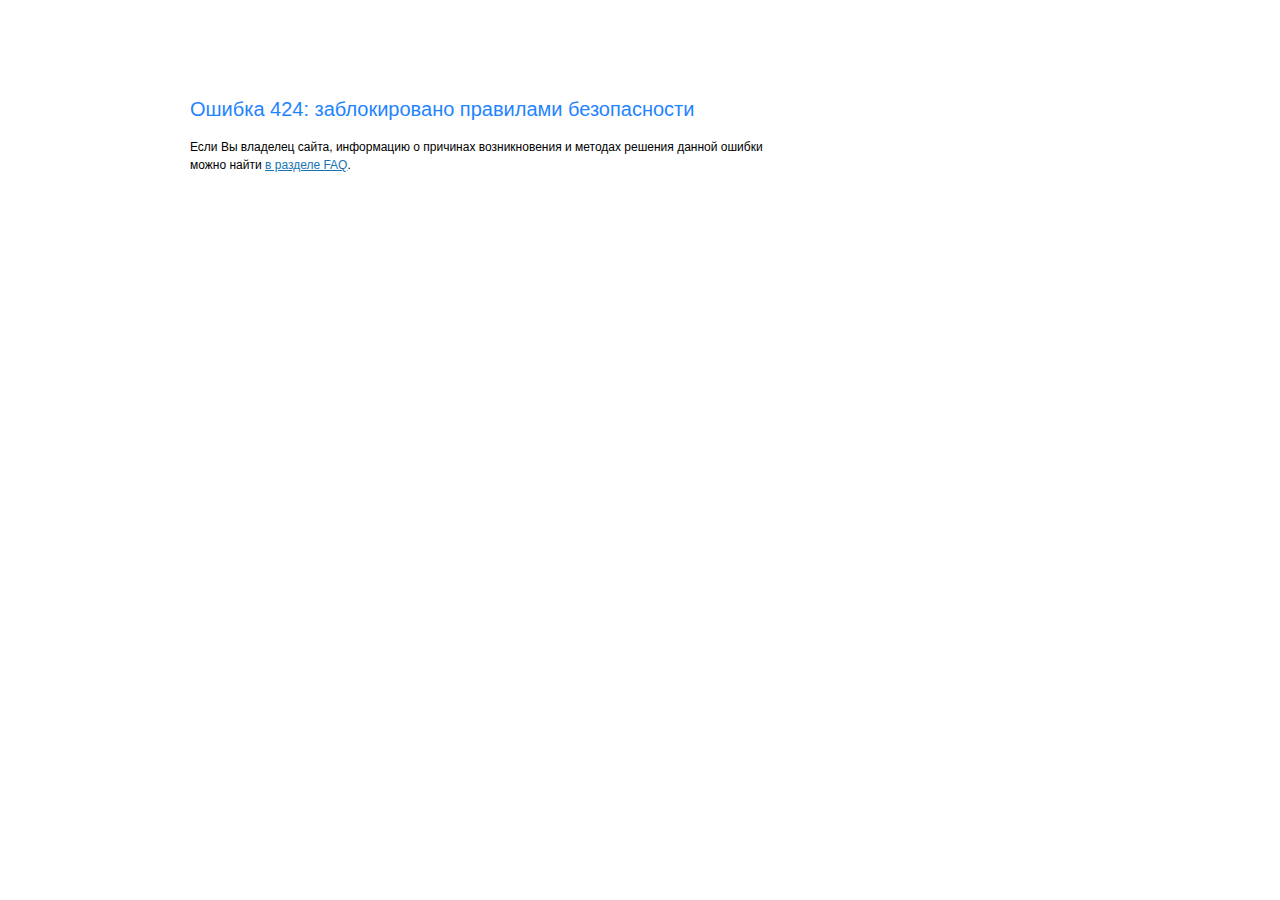
<file: css/owl.video.play.html>
<!DOCTYPE html PUBLIC "-//W3C//DTD XHTML 1.1//EN" "xhtml11.dtd">
<html>
<head>
	<META HTTP-EQUIV="Content-Type" CONTENT="text/html; charset=windows-1251" />
	<TITLE>������ 424: ������������� ��������� ������������</TITLE>
	<style type="text/css">
		body{margin:0;padding:0;width:100%;font-size: 12px; font-family: tahoma,sans-serif;}
		h1 { font-size:20px; color:#1F84FF; margin-bottom:20px;margin-top:0px;font-weight:normal;}
		a img {border: 0;}
		a {color:#1873b4}
		div.container {width: 900px; margin: 0 auto; padding-top: 50px; height: 120px;}
		div.content {margin-top: 50px;padding-bottom: 50px;overflow:hidden;}
		div.menu {float:left; width: 300px;line-height: 200%;}
		div.text {float:left; width: 580px;line-height: 150%;}
		div.footer {padding-top: 20px;color: gray;}
	</style>
</head>
<body>
<div class="container">
	<div class="content">

		<div class="text">
			<h1>������ 424: ������������� ��������� ������������</h1>

			���� �� �������� �����, ���������� � �������� ������������� � ������� ������� ������ ������
			����� ����� <a href="https://www.ukraine.com.ua/faq/error-424.html">� ������� FAQ</a>.
		</div>

	</div>
</div>
</body>
</html>
</file>
<file: css/style.css>
@charset "utf-8";
/*======================================

 [ -Main Stylesheet-
  Theme: Outdoor
  Version: 1.0
  Last change: 28/09/2015 ]
  	+++Fonts +++
	++++General Styles++++
	++++Typography ++++
	++++Page preload ++++
	++++Content Styles ++++
	++++Section  ++++
	++++Fixed title ++++
	++++Separator ++++
	++++Links  ++++
	++++Video+++++
	++++Home  +++++
	++++Item hover  ++++
	++++Header  ++++
	++++Navigation ++++
	++++About ++++
	++++Services++++
	++++Facts  ++++
	++++Team++++
	++++Testimonials ++++
	++++Footer ++++
	++++Portfolio++++
	++++Share ++++
	++++Contacts++++
	++++Blog ++++
	++++Css-animation ++++
	++++Responsive++++
*/
/*-------------Import fonts ---------------------------------------*/
@font-face {
	font-family:'FuturaPT-Book';
	src: url('../fonts/FuturaPT-Book_gdi.eot');
	src: url('../fonts/FuturaPT-Book_gdid41d.eot?#iefix') format('embedded-opentype'),
		url('../fonts/FuturaPT-Book_gdi.woff') format('woff'),
		url('../fonts/FuturaPT-Book_gdi.ttf') format('truetype'),
		url('../fonts/FuturaPT-Book_gdi.svg#FuturaPT-Book') format('svg');
}
@font-face {
	font-family:'futurastd-bold';
	src: url('../fonts/futurastd-bold.eot');
	src: url('../fonts/futurastd-boldd41d.eot?#iefix') format('embedded-opentype'),
		url('../fonts/futurastd-bold.woff') format('woff'),
		url('../fonts/futurastd-bold.ttf') format('truetype'),
		url('../fonts/futurastd-bold.svg#FuturaPT-Book') format('svg');
}
/*-------------General Style---------------------------------------*/
html{
	overflow-x:hidden !important;
	height:100%;
}
body{
	margin: 0;
	padding: 0;
	font-family: 'FuturaPT-Book';
	font-weight: 400;
	font-size: 12px;
	color: #000;
	background:#f9f9f9;
	height:100%;
	text-align:center;
}
@-o-viewport {width: device-width;}
@-ms-viewport {width: device-width;}
@viewport {width: device-width;}

/*--------------Typography--------------------------------------*/
h1 {
	font-size: 4.46666666667em;
	text-transform: uppercase;
	font-weight: 400;
	line-height: 1.17em;
}
h2 {
	font-size: 3.2em;
	font-weight: 300;
}
h3 {
	font-size: 1em;
}
h4 {
	font-size: 0.9em;
	font-weight: 200;
}
h5 {
	font-size: 0.8em;
	font-weight: 200;
}
h6 {
	font-size: 0.6em;
	font-weight: 200;
}
p {
	text-align:left;
	font-size:15px;
	line-height:24px;
	padding-bottom:10px;
}
blockquote {
	float:left;
	padding: 10px 20px;
	margin: 0 0 20px;
	font-size: 17.5px;
	border-left: 15px solid #eee;
}
blockquote p {
	font-family: Georgia, "Times New Roman", Times, serif;
	font-style:italic;
	color:#494949;
}
/* ---------Page preload--------------------------------------*/
.loader {
	position:fixed;
	top:50%;
	left:50%;
	width:50px;
	height:50px;
	z-index:100;
	font-size:24px;
	line-height:50px;
	margin-left:-25px;
	margin-top:-25px;
	color:#000;
	opacity:0.8;
}
.cn-loader {
	top:10px !important;
	left:0;
	font-size:18px;
	margin:0 !important;
}
.fa-spin{
	-webkit-animation:spin 0.5s infinite linear;
	-moz-animation:spin 0.5s infinite linear;
	-o-animation:spin 0.5s infinite linear;
	animation:spin 0.5s infinite linear
}
@-moz-keyframes spin{
	0%{-moz-transform:rotate(0deg)}
	100%{-moz-transform:rotate(359deg)}
}
@-webkit-keyframes spin{
	0%{-webkit-transform:rotate(0deg)}
	100%{-webkit-transform:rotate(359deg)
}
}
@-o-keyframes spin{
	0%{-o-transform:rotate(0deg)}
	100%{-o-transform:rotate(359deg)
}
}
@keyframes spin{
0%{
	-webkit-transform:rotate(0deg);
	transform:rotate(0deg)
}
100%{-webkit-transform:rotate(359deg);
	transform:rotate(359deg)
}
}
/* ---------Content Styles--------------------------------------*/
#main{
	height:100%;
	width:100%;
	position:absolute;
	top:0;
	left:0;
	z-index:2;
	opacity:0;
	-webkit-transition: all 200ms linear;
    -moz-transition: all 200ms linear;
    -o-transition: all 200ms linear;
    -ms-transition: all 200ms linear;
    transition: all 200ms linear;
}
#wrapper{
	height:100%;
	margin-left:0;
	vertical-align:top;
	position: absolute;
	left:0;
	top:0;
	right:0;
	z-index:3;
	width:100%;
}
.left-decor , .right-decor , .fixed-wrap:before , .fixed-wrap:after{
	position:fixed;
	width:50px;
	height:100%;
	background:#fff;
	z-index:1;
	-webkit-transform: translate3d(0,0,0);
}
.fixed-wrap:before , .fixed-wrap:after {
	content:'';
	z-index:3;
}
.left-decor , .fixed-wrap:before {
	left:0;
}
.right-decor , .fixed-wrap:after {
	right:0;
}
.left-decor:before , .right-decor:before , .left-decor:after , .right-decor:after {
	content:'';
	position:absolute;
	width:30px;
	left:10px;
	height:1px;
	background:#eee;
}
.left-decor:before , .right-decor:before {
	top:70px;
}
.left-decor:after , .right-decor:after {
	bottom:50px;
}
.content-holder{
	vertical-align: top;
	position: absolute;
	left:0;
	top: 0;
	right: 0;
	z-index: 2;
	height: 100%;
	padding:50px;
}
.slid-hol {
	padding-top:70px;
}
.container{
	max-width: 1024px;
	width:92%;
	margin:0 auto;
	position: relative;
	z-index:2;
}
.content {
	width:100%;
	position:relative;
	z-index:2;
	float:left;
}
.mr-con {
	top:-50px;
}
.full-height {
	height:100%;
}
.wrapper-inner {
	float:left;
	width:70%;
	position:relative;
	background:#fff;
	padding:150px 0;
	z-index:3;
	opacity:0;
}
.full-width-wrap {
	width:100%;
}
.full-width-wrap:before {
	content:'';
	position:absolute;
	right:0;
	width:30%;
	background:#fff;
	top:-70px;
	height:70px;
}
.body-bg {
	position:absolute;
	top:0;
	left:0;
	width:100%;
	background:#f4f4f4;
	z-index:2;
}
.bg {
	position:absolute;
	top:0;
	left:0;
	width:100%;
	height:100%;
	background-size: cover;
	background-attachment: scroll  ;
	background-position: center  ;
	background-repeat:repeat;
	background-origin: content-box;
}
.full-height-parallax {
	position: absolute;
	top:0;
	left:0;
	width:100%;
	height:100%;
	overflow:hidden;
	z-index:2;
}
.respimg {
	width:100%;
	height:auto;
}
.overlay {
	position:absolute;
	top:0;
	left:0;
	width:100%;
	height:100%;
	background:#000;
	opacity:0.2;
	z-index:2;
}
/* ---------Section --------------------------------------*/
section {
	float:left;
	width:100%;
	position:relative;
	padding:90px 0;
	background:#f9f9f9;
}
.small-container {
	max-width:650px;
}
.parallax-section {
	float:left;
	width:100%;
	padding:250px 0;
	position:relative;
	overflow:hidden;
	z-index:2;
}
.parallax-section div.overlay {
	opacity:0.3 !important;
}
.sect-scroll {
	position:absolute;
	bottom:20px;
	left:50%;
	width:40px;
	height:40px;
	line-height:40px;
	margin-left:-20px;
	color:#fff;
	z-index:5;
	font-size:18px;
	-webkit-transition: all 0.4s  ease-in-out;
	-moz-transition: all 0.4s ease-in-out;
	-o-transition: all 0.4s ease-in-out;
	-ms-transition: all 0.4s   ease-in-out;
	transition: all 0.4s  ease-in-out;
}
.sect-scroll:before {
	content:'';
	position:absolute;
	top:-10px;
	left:50%;
	margin-left:-30px;
	width:60px;
	background:#fff;
	height:1px;
	opacity:0.6;
}
.sect-scroll:hover {
	opacity:0.6;
}
.subtitle {
	color:#fff;
	font-size:16px;
	font-style:italic;
	font-family:Georgia, "Times New Roman", Times, serif;
	padding-top:12px;
	opacity:0.8;
}
.parallax-section .bg {
	width:110%;
	left:-5%;
	height:110%;
	top:-5%;
}
.parallax-section h2 {
	color:#fff;
	font-size:42px;
}
.align-text {
	text-align:left;
}

.no-border {
	border:none !important;
}
.no-padding {
	padding:0 !important;
}
/* ---------Fixed title --------------------------------------*/
.fixed-title  {
    position: fixed;
    width: 180px;
    height: 80px;
    top: 50%;
    margin-top: 115px;
    letter-spacing: 0.17em;
	font-size:14px;
    text-transform: uppercase;
	margin-left:-34px;
    text-align: center;
    cursor: default;
    -webkit-transform: rotate(-90deg);
    -moz-transform: rotate(-90deg);
    -o-transform: rotate(-90deg);
    -ms-transform: rotate(-90deg);
    transform: rotate(-90deg);
    -webkit-transform-origin: left top;
    -ms-transform-origin: left top;
    -moz-transform-origin: left top;
    -o-transform-origin: left top;
    transform-origin: left top;
	z-index:12;
}
.fixed-title span , .fixed-title a {
	position:relative;
	z-index:3;
	-webkit-transition: all 200ms linear;
    -moz-transition: all 200ms linear;
    -o-transition: all 200ms linear;
    -ms-transition: all 200ms linear;
    transition: all 200ms linear;
	color:#fff;
}
.fixed-title:after {
	content:'';
	position:absolute;
	bottom:46px;
	left:0;
	z-index:2;
	width:100%;
	-webkit-transition: all 200ms linear;
    -moz-transition: all 200ms linear;
    -o-transition: all 200ms linear;
    -ms-transition: all 200ms linear;
    transition: all 200ms linear;
	height:160px;
	background:#292929;
}
.fixed-title:hover:after {
	height:0;
}
.fixed-title:hover span   , .fixed-title a{
	color:#000;
}
/* ---------Separator --------------------------------------*/
.separator {
	margin:0 auto;
	width:70px;
	height:4px;
	background:#fff;
	margin:10px auto 10px;
}
.bl-sep {
	background:#000;
}
.separator-image {
	background:none;
	width:auto;
}
/* --------- Links  --------------------------------------*/
.btn {
	display: inline-block;
	padding: 14px 35px 13px 35px;
	line-height: 1;
	font-weight: bold;
	font-size: 11px;
	text-transform: uppercase;
	margin:20px auto;
	color:#000;
	border:2px solid #000;
	position:relative;
}
.anim-button {
	overflow:hidden;
 	-moz-background-clip: padding;
    -webkit-background-clip: padding-box;
    background-clip: padding-box;
    vertical-align: middle;
    max-width: 100%;
    overflow: hidden;
    outline: none;
 	width: auto;
}
.anim-button i {
 	top:-100%;
	position:absolute;
	left:0;
	width:100%;
	height:100%;
	line-height:40px;
	text-align:center !important;
	font-size:16px;
}
.wt-btn {
	color:#fff;
	border:2px solid #fff;
}
.anim-button i , .anim-button span {
	-webkit-transition: all 300ms linear;
    -moz-transition: all 300ms linear;
    -o-transition: all 300ms linear;
    -ms-transition: all 300ms linear;
    transition: all 300ms linear;
}
.anim-button span {
	float:left;
	width:100%;
	position:relative;
	top:0;
}
.anim-button:hover span{
	top:100px;
}
.anim-button:hover i{
	top:0;
}
/* --------- Video --------------------------------------*/
.resp-video {
    position: relative;
    padding-bottom: 56.25%;
    padding-top: 30px; height: 0; overflow: hidden;
	margin-bottom:20px;
}
.resp-video iframe,
.resp-video object,
.resp-video embed {
    position: absolute;
    top: 0;
    left: 0;
    width: 100%;
    height: 100%;
}
.media-container {
	position:absolute;
	top:0;
	left:0;
	width:100%;
	height:100%;
	overflow:hidden;
}
.video-mask {
	position:absolute;
	top:0;
	left:0;
	width:100%;
	height:100%;
	z-index:1;
}
.mob-bg {
	display:none;
}
/* --------- Home  --------------------------------------*/
.full-height-wrap {
	position:absolute;
	top:0;
	left:0;
	width:100%;
	height:100%;
}
.big-index  {
	z-index:6;
	overflow:hidden;
}
.hero-title{
	position:absolute;
	top:50%;
	left:0;
	width:100%;
	z-index:5;
}
.hero-logo {
	margin:0 auto 10px;
	max-width:200px;
	position:relative;
}
.hero-logo:before , .hero-logo:after {
	content:'';
	position:absolute;
	top:50%;
	width:70px;
	height:3px;
	background:#fff;
	opacity:0.6;
}
.hero-logo:before {
	left:-150px;
}
.hero-logo:after {
	right:-150px;
}
.hero-logo img {
	width:100%;
	height:auto;
}
.hero-title h3 {
	color:#fff !important;
	opacity:0.8;
}
.hero-title h2 , .hero-title a {
	color:#fff;
}
.hero-link {
	margin-top:30px;
	font-size:16px;
	display:inline-table;
	padding:10px 26px;
	min-width:150px;
	border:1px solid rgba(255,255,255,0.51);
}
.hero-link:hover {
	text-decoration:line-through;
}
.parallax-nav.swiper-nav-holder {
	z-index:6;
	position:absolute;
	top:50%;
	left:0;
	width:100%;
}
.parallax-nav.swiper-nav-holder .arrow-left {
	left:32px !important;
	color:#fff;
	position:absolute;
	font-size:18px;
}
.parallax-nav.swiper-nav-holder .arrow-right {
 	color:#fff;
	right:32px !important;
	position:absolute;
	font-size:18px;
}
.hs  {
	position:absolute;
	top:50%;
	right:-40px;
	width:30px;
	z-index:20;
	height:60px;
	margin-top:-30px;
}
.hs a {
	position:relative;
	float:left;
	width:100%;
	height:30px;
	font-size:19px;
	margin-bottom:4px;
}
.slideshow-holder , .slideshow-item , .slideshow-item .item {
	float:left;
	width:100%;
	height:100%;
	position:relative;
	z-index:1;
}
.slideshow-item .item {
	width:100%;
	height:100%;
	position:relative;
}
.slideshow-holder .overlay {
	opacity:0.4;
	z-index:3;
}
.slide-title-holder {
	position:absolute;
	top:0;
	width:100%;
	height:100%;
	z-index:3;
}
.slide-title {
	top:50%;
	position:relative;
	z-index:5;
}
.slide-title  .separator-image {
	padding:10px 0;
}
.slide-title .subtitle {
	position:relative;
}
.slide-title .subtitle:before {
	content:'';
	position:absolute;
	top:-30px;
	left:50%;
	margin-left:-25px;
	height:25px;
    width:50px;
    border-radius: 90px 90px 0 0;
    -moz-border-radius: 90px 90px 0 0;
    -webkit-border-radius: 90px 90px 0 0;
	border:2px solid #fff;
	border-bottom:none;
}
.swiper-slide .overlay {
	opacity:0.3;
}
.slide-title h3 {
	font-size:40px;
	text-transform:uppercase;
	letter-spacing:2px;
	position:relative;
	margin-bottom:10px;
	color:#fff;
	display:inline-table;
}
.slide-title h3:before , .slide-title h3:after , .hero-text-holder:before , .hero-text-holder:after {
	content:'';
	position:absolute;
	top:50%;
	width:50px;
	height:1px;
	background:#fff;
	opacity:0.6;
	-webkit-transition: all 0.4s  ease-in-out;
	-moz-transition: all 0.4s ease-in-out;
	-o-transition: all 0.4s ease-in-out;
	-ms-transition: all 0.4s   ease-in-out;
	transition: all 0.4s  ease-in-out;
}
.slide-title h3:before , .hero-text-holder:before {
	left:-70px;
}
.slide-title h3:after , .hero-text-holder:after {
	right:-70px;
}
.slide-title h3:hover:before  , .slide-title h3:hover:after{
	width:100%;
}
.slide-title h4 {
	font-size: 14px;
	text-transform:uppercase;
	letter-spacing:2px;
	position:relative;
	margin:6px 0 10px 0;
	width:100%;
	color:#fff;
}
.slide-title h3 a  , .slide-title h4 a{
	color:#fff;
}

.slide-title h4 a:hover , .slide-title h4 a:hover i {
	text-decoration:line-through;
}
.slide-title h4 a {
	padding-right:0;
}
.single-title h3{
	position:relative;
	opacity:1;
	top:0;
}
.single-title .slide-title {
	position:relative;
 	left:-50px;
}
.zoomimage {
	position:absolute;
	top:70px;
	right:70px;
	cursor:pointer;
	z-index:15;
	width:30px;
	height:30px;
	background:rgba(0,0,0,0.91);
}
.zoomimage  i {
	position:absolute;
	top:0;
	left:0;
	width:100%;
	height:100%;
	z-index:1;
	line-height:30px;
	color:#fff;
	-webkit-transition: all 0.4s  ease-in-out;
	-moz-transition: all 0.4s ease-in-out;
	-o-transition: all 0.4s ease-in-out;
	-ms-transition: all 0.4s   ease-in-out;
	transition: all 0.4s  ease-in-out;
}
.zoomimage:hover i {
	-webkit-transform: rotate(-45deg);
	-moz-transform: rotate(-45deg);
	-o-transform: rotate(-45deg);
	-ms-transform: rotate(-45deg);
	transform: rotate(-45deg);
}
.zoomimage img {
	width:30px;
	height:30px;
	opacity:0;
	position:relative;
	z-index:2;
}
.hero-grid {
	float:left;
	width:50%;
	height:50%;
	position:relative;
}
.hero-grid .overlay {
	z-index:2;
	opacity:0.3;
}
.hero-slider , .hero-slider .item{
	float:left;
	width:100%;
	height:100%;
	position:relative;
}
.hero-text-holder{
	position:relative;
	text-align:center;
	color:#fff;
	font-size:40px;
	margin:0 auto 10px;
	max-width:450px;
	text-transform:uppercase;
}
.hero-text-holder .item {
	float:left;
	width:100%;
	overflow:hidden;
}
/*------item hover ------------------------------------------------*/
.box-item {
	float:left;
	width:100%;
}
.vertical-gallery  .box-item {
	margin-bottom:10px;
}
.box-item a {
	float:left;
	width:100%;
	height:100%;
	position:relative;
	overflow:hidden;
}
.box-item a img {
	position:relative;
	z-index:1;
	-webkit-transition: all 4000ms cubic-bezier(.19,1,.22,1) 0ms;
  	-moz-transition: all 4000ms cubic-bezier(.19,1,.22,1) 0ms;
  	transition: all 4000ms cubic-bezier(.19,1,.22,1) 0ms;
}
.box-item a .overlay {
	opacity:0;
	z-index:2;
	-webkit-transition: all 200ms linear;
    -moz-transition: all 200ms linear;
    -o-transition: all 200ms linear;
    -ms-transition: all 200ms linear;
    transition: all 200ms linear;
}
.box-item a:hover .overlay {
	opacity:0.3;
}
.box-item a:hover img {
	-webkit-transform: scale(1.05);
	-moz-transform:scale(1.05);
	transform: scale(1.05);
}
/*------ Header  ------------------------------------------------*/
header{
	position:fixed;
	top:0;
	left:0;
	z-index:20;
	height:70px;
	line-height:70px;
	width:100%;
	background:#fff;
	-webkit-transform: translate3d(0,0,0);
}
.header-inner {
	float:left;
	width:100%;
	padding:0 50px;
	padding-top:10px;
	position:relative;
}
.logo-holder {
	position:absolute;
	top:10px;
	left:50px;
	width:100%;
	height:50px;
}
.logo-holder a img{
	float:left;
	width:auto;
	height:100%;
}
/*------ navigation  ------------------------------------------------*/
.nav-holder {
	float:right;
	position:relative;
	display:block ;
}
nav {
	position:relative;
	float:left;
	width:100%;
	top:10px;
}
nav li{
	float:left;
	position:relative;
}
nav li ul {
	margin: 30px 0 0 0;
	opacity: 0;
	visibility: hidden;
	position: absolute;
	min-width:150px;
	top: 38px;
	left: 0;
	z-index: 1;
	background: #fff;
	transition: all .2s ease-in-out;
}
nav li:hover > ul {
	opacity: 1;
	visibility: visible;
	margin: 0;
}
nav li ul li ul {
	top: 0;
	left: -100%;
}
nav li ul li:hover  > ul  {
	opacity: 1;
	visibility: visible;
	right: 100%;
}
nav li ul li {
	float: none;
	display: block;
	border: 0;
}
nav li a {
	float: left;
	padding: 10px 22px;
	line-height: 1;
	font-size: 11px;
	text-transform: uppercase;
	letter-spacing: 1px;
	color: #666;
	top:0;
	position:relative;
	-webkit-transition: all 100ms linear;
    -moz-transition: all 100ms linear;
    -o-transition: all 100ms linear;
    -ms-transition: all 100ms linear;
    transition: all 100ms linear;
}
nav li a.act-link:before {
	 content:'';
	 position:absolute;
	 bottom:0;
	 left:0;
	 width:100%;
	 height:100%;
	 background:#f5f5f5;
	-webkit-transition: all 200ms linear;
    -moz-transition: all 200ms linear;
    -o-transition: all 200ms linear;
    -ms-transition: all 200ms linear;
    transition: all 200ms linear;
	z-index:-1;
}

nav li a.act-link:hover  {
	color:#000;
}
nav li a:hover {
	color:#ccc;
}
nav li a.act-link:hover:before {
	height:0;
}
nav li ul a:before  {
	display:none;
}
nav li ul a.act-link {
	color:#000;
	font-weight:600;
}
.nav-button-holder {
	float:right;
	border-left:1px solid rgba(255,255,255,0.4);
	margin:0 0 0 10px;
	padding-left:22px;
	display:none;
}
.nav-button {
	float:right;
	width:30px;
	height:24px;
	position:relative;
	margin-top:9px;
	cursor:pointer;
}
.nav-button span {
	float:left;
	width:100%;
	height:4px;
	background:#000;
	margin-bottom:2px;
	position:relative;
}
 /*------ about -------------------------------------------------*/
 .scroll-page-nav {
	position:fixed;
	top:50%;
	right:0px;
	z-index:13;
	width:50px;
}
.scroll-page-nav li {
	width:100%;
	float:left;
	margin-bottom:4px;
}
.scroll-page-nav a {
	display:inline-table;
	width:7px;
	height:7px;
	border:1px solid #666;
	border-radius:100%;
}
.scroll-page-nav a.act-link {
	background:#666;
}
.fixed-wrap {
	 position:fixed;
}
.custom-inner {
	float:left;
	width:100%;
	padding :150px 0 70px 0;
	position:relative;
	z-index:5;
}
.custom-inner .container {
	max-width:1250px;
}
.custom-inner p , .custom-inner h2 {
	color:#fff;
	text-align:left;
}
.custom-inner h3 {
	float:left;
	width:100%;
	margin:10px  0 20px 0;
	text-align:left;
}
.custom-inner.error-page p , .custom-inner.error-page h2  {
	text-align:center !important;
}
.custom-inner.error-page h2 {
	font-size:180px;
}
.custom-inner.error-page h3 {
	color:#fff;
	font-size:22px;
	text-align:center;
}
.custom-inner .separator {
	float:left;
}
.custom-inner.error-page .separator {
	float:none;
}
.content-link {
	float:left;
	font-size:18px;
	margin-top:30px;
	color:#fff;
}
.content-link:hover {
	text-decoration:line-through;
}
.content-logo {
	margin-bottom:20px;
	opacity:0.8;
}
.signature {
	float:left;
	width:100%;
	margin-top:20px;
}
.signature img {
	float:left;
}
.section-columns {
	padding:50px 0 0 0;
}
.section-columns:before {
	content:'';
	position:absolute;
	top:0;
	left:0;
	width:100%;
	background:#fff;
	height:50px;
	z-index:20;
}
.section-columns-text {
	float:right;
	width:60%;
	position:relative;
	background:#292929;
	padding:50px 0;
}
.section-columns-text .custom-inner {
	padding:50px 0;
}
.section-columns-img {
	position:absolute;
	top:0;
	left:0;
	width:40%;
	height:100%;
}
/* --------- Services  --------------------------------------*/
.servicses-holder {
	float:left;
	width:100%;
}
.servicses-holder  li {
	width:50%;
	float:left;
	padding:20px 20px 20px 60px;
	position:relative;
	cursor:crosshair;
}
.servicses-holder  li i {
	position:absolute;
	top:22px;
	left:0;
	color:#ccc;
	font-size:22px;
}
.servicses-holder  li h4 {
	text-align:left;
	font-size: 15px;
	font-family:'futurastd-bold';
	color:#fff;
	padding-bottom:10px;
}
.servicses-holder li span {
	float:left;
	color:#fff;
	width:100%;
	font-size:16px;
	font-style:italic;
	text-align:left;
	font-family:Georgia, "Times New Roman", Times, serif;
	padding:12px 0 20px 0;
	opacity:0.8;
	border-bottom:1px solid #eee;
}
.order-holder{
	float:left;
	width:100%;
	position:relative;
	padding:30px 0;
	background:#fff;
}
.order-holder h3 {
	font-size:29px;
	position:relative;
	line-height:75px;
}
.order-holder h3:before {
	content:'';
	position:absolute;
	right:70px;
	top:12px;
	width:1px;
	height:50px;
	background:#eee;
}
/*------facts  -------------------------------------------------*/
.inline-facts {
	float:left;
	width:25%;
	padding:40px 0;
	position:relative;
	background:#fff;
}
 .inline-facts:before  {
	content:'';
	position:absolute;
	top:10%;
	right:1px;
	width:1px;
	height:80%;
	background:#eee;
}
.inline-facts:last-child:before {
	 display:none;
}
.inline-facts i {
	position:relative;
	color:#ccc;
	font-size:24px;
	opacity:0.4;
	padding-bottom:10px;
}
.inline-facts .num {
	font-size:34px;
	color:#000;
}
.inline-facts h6 {
	font-size: 12px;
	text-transform:uppercase;
	font-family:'futurastd-bold';
	padding-top:10px;
	color:#666;
}
.inline-facts h6 a {
	color:#666;
}
.inline-facts h6 a:hover {
	text-decoration:line-through;
}
/*------ Team  ------------------------------------------------*/
.team-holder {
	float:left;
	width:100%;
	margin-top:50px;
}
.team-holder li {
	float:left;
	width:33.3333%;
	padding:20px 20px 20px 0;
}
.team-box {
	float:left;
	position:relative;
	width:100%;
	margin-bottom:20px;
}
.team-info {
	float:left;
	width:100%;
	margin-top:20px;
}
.team-info h3 {
	font-size:19px;
	padding-bottom:4px;
}
.team-photo {
	position:relative;
	overflow:hidden;
	width:100%;
	float:left;
}
.team-box .overlay {
	opacity:0;
	z-index:2;
	background:#000;
	-webkit-transition: all 300ms linear;
    -moz-transition: all 300ms linear;
    -o-transition: all 300ms linear;
    -ms-transition: all 300ms linear;
    transition: all 300ms linear;
}
.team-box:hover .overlay {
	opacity:0.5;
}
.team-social {
	position:absolute;
	top:50%;
	left:0;
	width:100%;
	z-index:3;
	display:none;
}
.team-social li {
	float:none !important;
	display:inline-block !important;
	padding:6px;
	width:auto !important;
}
.team-social li a {
	color:#fff;
	font-size:16px;
	position:relative;
	top:50px;
	opacity:0;
}
.small-padding {
	padding:110px 0;
}
.small-padding2 {
	padding:30px 0 80px;
}
/* --------- Testimonials --------------------------------------*/
.testi-item {
	max-width:800px;
	margin:20px auto;
	text-align:center;
}
.testi-item h3 {
	font-size: 15px;
	text-transform:uppercase;
	font-family:'futurastd-bold';
	padding:20px 0;
	color:#fff;
}
.testi-item p {
	text-align:center;
	font-size:16px;
	font-style:italic;
	font-family:Georgia, "Times New Roman", Times, serif;
	padding:10px 0;
	color:#fff;
}
.white-bg {
	background:#fff;
}
.testimonials-slider-holder {
	float:left;
	width:100%;
	position:relative;
}
.testimonials-slider-holder .customNavigation a {
	position:absolute;
	top:50%;
	width:20px;
	height:20px;
	margin-top:-10px;
	line-height:20px;
	font-size:19px;
	cursor:pointer;
	color:#fff;
	z-index:30;
}
.testimonials-slider-holder .customNavigation a.next-slide {
	right:0;
}
.testimonials-slider-holder .customNavigation a.prev-slide {
	left:0;
}
.testi-item a {
	display:inline-table;
	margin-top:30px;
	font-size: 12px;
	text-transform:uppercase;
	font-family:'futurastd-bold';
	margin-top:30px;
	color:#fff;
	position:relative;
}
.testi-item a:hover {
	text-decoration:line-through;
}
 /*------ footer -------------------------------------------------*/
footer {
	 position:fixed;
	 bottom:0;
	 left:0;
	 width:100%;
	 height:50px;
	 background:#fff;
	 z-index:15;
	 padding:0 50px;
	 line-height:50px;
}
.footer-social {
	float:right;
}
.footer-social li {
	float:left;
}
.footer-social li a {
	padding:0 8px;
	font-size:13px;
	color: #666;
}
.policy-box {
	float:left;
	font-size: 11px;
	text-transform: uppercase;
	letter-spacing: 1px;
	color: #666;
}
.policy-box span {
	float:left;
}
.policy-box ul {
	position:relative;
	float:left;
	margin-left:10px;
}
.policy-box ul li {
	float:left;
}
.policy-box ul:before {
	content:'';
	position:absolute;
	top:16px;
	left:-2px;
	background:#eee;
	width:2px;
	height:20px;
}
.policy-box ul li a {
	padding:0 10px;
	color: #666;
}
.policy-box ul li a:hover {
	text-decoration:line-through;
}
.to-top {
	position:absolute;
	top:-41px;
	right:51px;
	opacity:0;
	width:40px;
	height:40px;
	margin-top:-12px;
	line-height:40px;
	cursor:pointer;
	font-size:20px;
	visibility:hidden;
	background: rgba(0,0,0,0.81);
	color:#fff;
	-webkit-transition: all 300ms linear;
    -moz-transition: all 300ms linear;
    -o-transition: all 300ms linear;
    -ms-transition: all 300ms linear;
    transition: all 300ms linear;
}
.vistotop {
	opacity:1;
	margin-top:0;
	visibility:visible;
}
.to-top:hover {
	opacity:0.8;
}
/*-- portfolio ------------------*/
.gallery-items {
	float:left;
	width:100%;
	padding-bottom:50px;
}
.grid-item-holder {
	 float:left;
	 width:100%;
	 height:auto;
	 position:relative;
}
.hid-port-info .grid-item-holder {
	overflow:hidden;
}
.grid-big-pad  .grid-item-holder{
	padding:20px;
}
.grid-small-pad  .grid-item-holder{
	padding:10px 20px 10px 0;
}
.gallery-item, .grid-sizer {
	width: 25%;
	position:relative;
}
.gallery-item-second,
.grid-sizer-second {
	width: 50%;
}
.gallery-item-three,
.grid-sizer-three {
	width: 75%;
}
.gallery-item img, .grid-sizer img {
	width: 100%;
	height: auto;
	position:relative;
	z-index:1;
}
.content-column .gallery-item {
	padding:1px;
}
.content-column {
	padding-bottom:50px;
}
.four-coulms .gallery-item , .four-coulms .grid-sizer{
	width:25%;
}
.three-coulms .gallery-item , .three-coulms .grid-sizer{
	width:33.33333%;
}
.three-coulms .gallery-item-second {
	width:66.66666%;
}
.gallery-item .overlay {
	z-index:2;
	opacity:0;
}
.grid-item {
	position:absolute;
	width:100%;
	z-index:3;
	top:50%;
	left:0;
}
 .grid-item-holder:hover .overlay {
	 opacity:0.7!important;
}
.grid-item h3 {
	font-size:12px;
	text-transform:uppercase;
	font-weight: 700;
	position:relative;
	float:left;
	width:100%;
	font-family:'futurastd-bold';
	color:#fff;
}
.grid-item h3 a {
	color:#fff;
}
.grid-item span {
	width:100%;
	float:left;
	font-size:14px;
	opacity:0.6;
	margin-top:6px;
	color:#fff;
}
.grid-item:before , .grid-item:after {
	content:'';
	position:absolute;
	left:50%;
	background:rgba(255,255,255,0.51);
	width:1px;
	height:0;
}
.grid-item:before , .grid-item:after {
	bottom:-50px;
}
.grid-item:after {
	top:-50px;
}
.grid-item h3 , .grid-item span {
	opacity:0;
}
.vis-port-info .grid-item {
	position:relative;
	float:left;
	top:0;
	margin-top:0 !important;
	color:#000;
	padding:20px 0;
}
.vis-port-info .grid-item h3 a , .vis-port-info .grid-item span {
	color:#000;
}
.vis-port-info .grid-item span{
	font-size:14px;
	font-style:italic;
	font-family:Georgia, "Times New Roman", Times, serif;
	padding-top:10px;
	color:#666;
	display:block;
	position:relative;
}
.vis-port-info .grid-item span:before {
	position:absolute;
	content:'';
	width:50px;
	height:1px;
	background:#000;
	left:50%;
	margin-left:-25px;
	top:2px;
}
.vis-port-info .grid-item:before  , .vis-port-info .grid-item:after{
	display:none;
}
.vis-port-info  .grid-item h3 , .vis-port-info  .grid-item span {
	opacity:1;
}
.grid-item-holder:hover .grid-item h3 , .grid-item-holder:hover .grid-item span , .port-desc-holder:hover  .grid-item span  , .port-desc-holder:hover .grid-item h3 , .horizontal_item:hover .grid-item span ,  .horizontal_item:hover .grid-item h3{
	opacity:1;
}
.grid-item-holder:hover   .grid-item:before ,   .grid-item-holder:hover   .grid-item:after  , .port-desc-holder:hover .grid-item:before , .port-desc-holder:hover .grid-item:after , .horizontal_item:hover .grid-item:after , .horizontal_item:hover .grid-item:before{
	 height:40px;
}
.st-3 .grid-item-holder a img , .gallery-item img, .grid-sizer img , .grid-item:after, .grid-item:before , .grid-item h3 , .grid-item span {
	-webkit-transition: all 300ms linear;
    -moz-transition: all 300ms linear;
    -o-transition: all 300ms linear;
    -ms-transition: all 300ms linear;
    transition: all 300ms linear;
}
.fixed-filter {
	position:fixed;
	left:80px;
	bottom:80px;
	z-index:5;
	background:rgba(0,0,0,0.51);
	padding:15px 20px;
}
.vis-filter {
	float:left;
	width:100%;
	padding: 0 50px;
	position:relative;
}
.fixed-filter a , .vis-filter a {
	float:left;
	margin-right:8px;
	font-size:12px;
	text-transform:uppercase;
	color:#fff;
}
.vis-filter a {
	float:none;
	display:inline-block;
}
.fixed-filter a.gallery-filter-active  , .vis-filter a.gallery-filter-active , .inline-filters a.gallery-filter-active{
	text-decoration:line-through;
}
.inline-filters {
	float:left;
	width:100%;
	padding:30px 0;
	margin:20px 0 0;
	position:relative;
}
.inline-filters:before {
	content:'';
	position:absolute;
	top:10px;
	height:1px;
	background:#ccc;
	left:50%;
	width:120px;
	margin-left:-60px;
}
.inline-filters a {
	display:inline-block;
	padding:10px 18px;
	font-size: 11px;
	text-transform: uppercase;
	letter-spacing: 1px;
	color: #666;
	margin:0 5px;
}
.gallery_horizontal {
	margin-top:20px;
	float:left;
	width:100%;
	position:relative;
}
.gallery_horizontal .owl-item img{
	width: auto;
	position:relative;
	z-index:1;
}
.gallery_horizontal {
	position:relative;
}
.zoomimage img , 	.gallery_horizontal .owl-item  .zoomimage img {
	width:30px;
	height:30px !important;
	opacity:0;
	position:relative;
	z-index:2;
}
.horizontal_item {
	overflow:hidden;
	position:relative;

}
.portfolio_item , .horizontal_item  , .swiper-slide{
	cursor:e-resize;
}
.horizontal_item  .port-desc-holder {
	 top:50%;
	 height:auto !important;
}
.resize-carousel-holder {
	float:left;
	width:100%;
	height:100%;
	position:relative;
}
.resize-carousel-holder .customNavigation {
	position:absolute;
 	top:50%;
	right:-45px;
	width:40px;
	z-index:5;
	height:80px;
	margin-top:-40px;
}
.resize-carousel-holder .customNavigation:before , .resize-carousel-holder .customNavigation:after , .hs:before , .hs:after {
	content:'';
	position:absolute;
	width:100%;
	height:2px;
	background:#eee;
	-webkit-transition: all 200ms linear;
    -moz-transition: all 200ms linear;
    -o-transition: all 200ms linear;
    -ms-transition: all 200ms linear;
    transition: all 200ms linear;
}
.resize-carousel-holder .customNavigation:before , .hs:before {
	top:-10px;
	left:0;
}
.resize-carousel-holder .customNavigation:after , .hs:after {
	bottom:-8px;
	right:0;
}
.resize-carousel-holder .customNavigation:hover:before , .resize-carousel-holder .customNavigation:hover:after , .hs:hover:before , .hs:hover:after {
	width:0;
}
.resize-carousel-holder .customNavigation a {
	float:left;
	width:40px;
	height:40px;
	line-height:40px;
	font-size:19px;
	cursor:pointer;
}
.vis-info {
	padding-left:350px;
}
.fixed-info-container {
	position:fixed;
	z-index:2;
	top:0;
	left:50px;
	height:100%;
	width:350px;
	background:#f9f9f9;
	padding:120px 30px 80px 30px;
	overflow:auto;
}
.hidden-column {
	left:-450px;
	opacity:0;
}
.show-hid-content {
	position:absolute;
	top:32px;
	left:32px;
	background:rgba(0,0,0,0.61);
	color:#fff;
	z-index:4;
	font-size:14px;
	cursor:pointer;
	padding:12px 42px;
}
.show-hid-content i {
	position:absolute;
	top:15px;
	right:20px;
	font-size:14px;
	-webkit-transition: all 200ms linear;
    -moz-transition: all 200ms linear;
    -o-transition: all 200ms linear;
    -ms-transition: all 200ms linear;
    transition: all 200ms linear;
	-webkit-transform: rotate(-90deg);
	-moz-transform: rotate(-90deg);
	-o-transform: rotate(-90deg);
	-ms-transform: rotate(-90deg);
	transform: rotate(-90deg);
}
.ishid i{
	-webkit-transform: rotate(0deg);
	-moz-transform: rotate(0deg);
	-o-transform: rotate(0deg);
	-ms-transform: rotate(0deg);
	transform: rotate(0deg);
}
.fw-info-container {
	float:left;
	max-width:1450px !important;
	position:relative;
	background:#fff;
	padding:100px 50px 90px;
}
.fixed-info-container h3 , .fixed-info-container h4  , .fw-info-container h3 , .fw-info-container h4{
	float:left;
	text-align:left;
	font-size:25px;
	font-family:'futurastd-bold';
	width:100%;
	color:#292929;
	margin-top:20px;
}
.fixed-info-container h4 , .fw-info-container h4 {
	font-size:15px;
}
.fixed-info-container .separator  , .fw-info-container .separator{
	float:left;
	width:110px;
	height:3px;
	background:#000;
	margin:20px 0 20px;
	position:relative;
}
.project-details {
	float:left;
	width:100%;
	text-align:left;
	padding-top:10px;
	padding-bottom:20px;
	border-bottom:1px solid #ccc;
}
.project-details li {
	float:left;
	width:100%;
	margin-bottom:10px;
	position:relative;
}
.project-details li i {
	position:absolute;
	top:12px;
	left:0;
	width:40px;
	font-size:14px;
	color:#000;
}
.pd-holder {
	float:left;
	width:100%;
	padding-left:40px;
}
.pd-holder h5 {
	text-align:left;
	font-size:14px;
	font-style:italic;
	font-family:Georgia, "Times New Roman", Times, serif;
	padding-top:12px;
}
.pd-holder h5  a{
	font-style:italic;
	font-family:Georgia, "Times New Roman", Times, serif;
	opacity:0.8;
}
.project-details li a:hover {
	text-decoration:line-through;
}
.project-nav {
	float:left;
	width:100%;
	margin-top:30px;
}
.project-nav ul li {
	float:left;
	width:40px;
	height:40px;
	line-height:40px;
	border:1px solid #ccc;
	margin-right:40px;
}
.project-nav ul li a {
	font-size:18px;
	color:#292929;
}
.content-nav {
	float:left;
	width:100%;
	padding:20px 0;
	position:relative;
}
.content-nav ul {
	position:relative;
	left:0;
}
.content-nav li {
	float:left;
	margin-right:10px;
}
.content-nav li a {
	font-size:28px;
}
.content-nav li span {
	line-height:34px;
}
.p-all {
	position:absolute;
	right:0;
	top:30px;
	font-size:18px;
}
.content-nav a {
	-webkit-transition: all 200ms linear;
    -moz-transition: all 200ms linear;
    -o-transition: all 200ms linear;
    -ms-transition: all 200ms linear;
    transition: all 200ms linear;
}
.content-nav li a span {
	font-family:'futurastd-bold';
	text-transform:uppercase;
	padding-right:20px;
	font-size:18px;
	position:relative;
	top:-2px;
}
.content-nav a:hover {
	opacity:0.6;
}
.p_horizontal_wrap {
	float:left;
	width:100%;
	position:relative;
	background:#fff;
 	height: 100%;
}
#portfolio_horizontal_container {
  height: 100%;
 	float:left;
	width:100%;
	position:relative;
}
#portfolio_horizontal_container .portfolio_item {
	width: auto;
	height: 100%;
	float:left;
	padding:0 10px;
	overflow:hidden;
	position:relative;
}
#portfolio_horizontal_container .portfolio_item img {
	 float:left;
	 width:auto;
	 height:100%;
}
.port-subtitle-holder {
	position:absolute;
	left:0;
	bottom:0;
	width:100%;
	padding:0 10px;
}
.port-subtitle {
	float:left;
	width:100%;
	background:#fff;
	padding:20px 0;
	text-align:left;
}
.port-subtitle h3 {
	font-size:24px;
	letter-spacing:2px;
	text-transform:uppercase;
}
.port-subtitle span {
	float:left;
	width:100%;
	font-size:12px;
	padding-top:6px;
	position:relative;
	left:-10px;
}
.port-subtitle span a {
	padding:0 10px;
	color:#ccc;
	-webkit-transition: all 300ms linear;
    -moz-transition: all 300ms linear;
    -o-transition: all 300ms linear;
    -ms-transition: all 300ms linear;
    transition: all 300ms linear;
}
.port-subtitle span a:hover , .port-subtitle h3:hover {
	color:#000;
	text-decoration:line-through;
}
.port-desc-holder {
	position: absolute;
	top:0;
	left:0;
	width:100%;
	height:100%;
	padding:0 10px;
	z-index:20;
}
.port-desc {
	position:relative;
	float:left;
	width:100%;
	height:100%;
}
.port-desc-holder .grid-item span {
	font-size:18px;

}
.port-desc-holder .grid-item h3 {
	font-size:30px;
	font-family: 'FuturaPT-Book';
	letter-spacing:2px;
}
.port-desc-holder .grid-item h3:hover {
	opacity:0.8;
}
.port-desc .overlay , .horizontal_item .overlay {
	opacity:0;
	-webkit-transition: all 300ms linear;
    -moz-transition: all 300ms linear;
    -o-transition: all 300ms linear;
    -ms-transition: all 300ms linear;
    transition: all 300ms linear;
}
.port-desc-holder:hover .overlay , .horizontal_item:hover .overlay{
	opacity:0.6;
}
.count-folio {
	position:fixed;
	top:50%;
	right:16px;
	z-index:10;
	font-size:18px;
}
.num-album {
	position:relative;
	padding-bottom:28px;
}
.num-album:before {
	content:"/";
	position:absolute;
	bottom:-2px;
	color:#ccc;
	left:2px;
}
.all-album {
	padding-top:8px;
}
.column-filter {
	position:fixed;
	top:90px;
	left:80px;
	z-index:23;
	width:150px;
}
.filter-button {
	position:relative;
	float:left;
	margin-bottom:20px;
	background:rgba(51,51,51,0.61);
 	color:#fff;
	width:100%;
	padding:12px 0;
	cursor:pointer;
	font-size:13px;
	letter-spacing:1px;
	text-transform:uppercase;
}
.filter-button i {
	position:absolute;
	right:20px;
	top:15px;
	-webkit-transition: all 500ms linear;
    -moz-transition: all 500ms linear;
    -o-transition: all 500ms linear;
    -ms-transition: all 500ms linear;
    transition: all 500ms linear;
}
.roticon {
	-webkit-transform: rotate(-90deg);
	-moz-transform: rotate(-90deg);
	-o-transform: rotate(-90deg);
	-ms-transform: rotate(-90deg);
	transform: rotate(-90deg);
}
.hid-filter {
	float:left;
	width:100%;
	background:rgba(51,51,51,0.61);
	padding:20px 0;
	display:none;
}
.hid-filter a {
 	color:#fff;
	float:left;
	width:100%;
	padding:6px 10px;
	font-size:13px;
	letter-spacing:1px;
	text-transform:uppercase;
}
.gallery-filter_active {
	text-decoration:line-through;
}
.bg-slider {
	z-index:1;
}
.fw-info-container , .project-nav {
	float:left;
	position:relative;
	width:100%;
}
.fw-info-container {
	margin-top:50px;
	bottom:0;
}
.show-info {
	position:absolute;
	bottom:50px;
	left:50px;
	width:80%;
	z-index:15;
}
.show-info span {
	text-transform:uppercase;
	font-size:16px;
	color:#fff;
	cursor:pointer;
	float:left;
}
.tooltip-info{
 	height: auto;
	line-height: 20px;
	padding: 10px 20px;
	font-size: 11px;
	color: #fff;
	text-align: center;
	text-indent: 0px;
	position: absolute;
	background:rgba(0,0,0,0.91);
	bottom:0;
	opacity: 0;
	left:0;
	margin-bottom:30px;
	visibility: hidden;
	pointer-events: none;
	z-index:16;
	-webkit-transition: all 300ms linear;
    -moz-transition: all 300ms linear;
    -o-transition: all 300ms linear;
    -ms-transition: all 300ms linear;
    transition: all 300ms linear;
}
.tooltip-info p {
	font-size:13px;
	letter-spacing:1px;
}
.tooltip-info h5 {
	font-size:16px;
	margin-top:12px;
	padding:5px 0;
	position:relative;
	text-transform:uppercase;
 	font-family:'futurastd-bold';
	letter-spacing:2px;
	text-align:left;
}
.show-info:hover .tooltip-info {
	visibility:visible;
	opacity:1;
	bottom:0;
}
figure img {
	cursor:zoom-out;
}
.sections-bg {
	position:fixed;
	top:0;
	left:0;
	width:57%;
	height:100%;
	background:#fff;
	z-index:1;
}
.project-box  , .vertical-gallery{
	float:left;
	width:100%;
	padding:0 20px;
}
.project-box {
	margin-bottom:40px;
}
.project-box h3 {
	float:left;
	width:100%;
	text-align:left;
	padding-bottom:20px;
	font-size:24px;
	color:#666;
	font-family:'futurastd-bold';
	letter-spacing:1px;
}
.column-container {
	max-width:1500px;
}
.custom-slider-holder {
	float:left;
	width:100%;
	margin-bottom:30px;
	position:relative;
}
.custom-slider-holder .customNavigation {
	position:absolute;
	top:50%;
	left:0;
	width:100%;
	height:40px;
	margin-top:-20px;
}
.custom-slider-holder .item {
	position:relative;
}
.custom-slider-holder a.next-slide , .custom-slider-holder a.prev-slide {
	width:40px;
	height:40px;
	background:rgba(255,255,255,0.21);
	z-index:5;
	position:absolute;
	top:0;
	cursor:pointer;
	color:#fff;
	line-height:40px;
	font-size:18px;
	-webkit-transition: all 300ms linear;
    -moz-transition: all 300ms linear;
    -o-transition: all 300ms linear;
    -ms-transition: all 300ms linear;
    transition: all 300ms linear;
}
.custom-slider-holder a.prev-slide {
	left:10px;
}
.custom-slider-holder a.next-slide {
	right:10px;
}
.custom-slider-holder .customNavigation a:hover {
	background:rgba(255,255,255,1);
	color:#000;
}
.two-columns-box  .box-item{
	width:50%;
	padding:0 10px 0 5px;
}
/*------ share------------------------------------------------*/
.show-share {
	float:right;
	cursor:pointer;
	margin-left:20px;
	position:relative;
	top:-10px;
	padding:0 10px;
	text-transform:uppercase;
}
.show-share:before , .show-share:after{
	content:'';
	position:absolute;
	top:20px;
	left:-14px;
	width:2px;
	height:30px;
}
.isShare:after {
	height:0;
}
.show-share:before {
	background:#eee;
	z-index:1;
}
.show-share:after{
	z-index:2;
	background:#000;
	-webkit-transition: all 300ms linear;
    -moz-transition: all 300ms linear;
    -o-transition: all 300ms linear;
    -ms-transition: all 300ms linear;
    transition: all 300ms linear;
}
.share-container {
	position:fixed;
	z-index:20;
	right:64px;
	top:74px;
	width:30px;
	visibility:hidden;
}
.visshare {
	visibility:visible;
}
.share-icon {
    height:40px;
    width:40px;
	float:left;
    margin-bottom:1px;
	position:relative;
	font-size:15px;
	line-height:40px;
	background:#fff;
	color: #000;
	opacity:0;
	-webkit-transition: all 300ms linear;
    -moz-transition: all 300ms linear;
    -o-transition: all 300ms linear;
    -ms-transition: all 300ms linear;
    transition: all 300ms linear;
}
.share-icon:hover {
	opacity:0.6 !important;
}
.share-icon:before {
    font-family: FontAwesome;
    font-style: normal;
    font-weight: normal;
    text-decoration: inherit;
}
.share-icon-digg:before {
    content: "\f1a6";
}
.share-icon-email:before  {
    content: "\f003";
}
.share-icon-flickr:before  {
    content: "\f16e";
}
.share-icon-foursquare:before  {
    content: "\f180";
}
.share-icon-rss:before {
    content: "\f09e";
}
.share-icon-facebook:before  {
    content: "\f09a";
}
.share-icon-twitter:before {
    content: "\f099";
}
.share-icon-tumblr:before {
   content: "\f173";
}
.share-icon-linkedin:before {
     content: "\f08c";
}
.share-icon-vimeo:before {
   content: "\f194";
}
.share-icon-instagram:before {
    content: "\f16d";
}
.share-icon-pinterest:before {
    content: "\f0d2";
}
.share-icon-googleplus:before {
   content: "\f0d5";
}
.share-icon-in1:before {
    content: "\f08c";
}
.share-icon-stumbleupon:before {
    content: "\f1a4";
}
/*------ Contacts ------------------------------------------------*/
.contact-inner .container {
	max-width:900px;
}
.contact-inner .row {
	padding-top:60px;
}
.contact-inner p {
	text-align:left;
}
.contact-list {
	float:left;
	width:100%;
	position:relative;
	padding-top:15px;
	margin-top:15px;
}
.contact-list:before {
	content:'';
	position:absolute;
	top:0;
	left:0;
	width:60px;
	height:2px;
	background:#fff;
}
.no-dec:before {
	display:none;
}
.contact-list li {
	float:left;
	width:100%;
	padding:6px 0;
	text-align:left;
}
.contact-list li a  , .contact-list li span{
	color:#fff;
	font-size:16px;
}
.contact-list li a:hover {
	text-decoration:line-through;
}
#contact-form {
	text-align:center!important;
	max-width:600px;
	float:left;
}
#contact-form input[type="text"], #contact-form  textarea {
	color: #fff;
	font-size: 12px;
	padding: 15px 0;
	width: 100%;
	padding-left:10px;
	background:none;
	background:rgba(255,255,255,0.2);
	margin-bottom:20px;
	border:0;
	border:1px solid #fff;
	position:relative;
}
#contact-form input[type=text]:focus, #contact-form textarea:focus, input[type=email]:focus {
	color:#fff;
}
#contact-form textarea {
	height:170px;
	resize:none;
}
#contact-form input[type="submit"] , .controls button	{
	background:none;
	border:none;
    border-radius: 0;
	padding:14px 20px;
	line-height:14px;
	cursor:pointer;
	font-size:13px;
	color:#fff;
	-webkit-appearance: none;
	float:right;
	background:rgba(49,49,49,1);
}
#contact-form input[type="submit"]:hover , .controls button {
	background:rgba(49,49,49,0.8);
}
.error_message {
	text-align:center;
	margin-bottom:30px;
	font-size:15px;
	color:#fff;
}
#success_page h3{
	text-align:center;
	font-size:18px;
}
#success_page p {
	color:#fff;
	margin-top:20px;
	text-align:center;
}
#message fieldset {
	border:none;
	color:#fff;
}
.flat-form {
	border-top:50px solid #fff;
}
.flat-form #contact-form {
	max-width:650px;
	margin:70px auto;
	float:none;
}
.flat-form #contact-form input[type="text"], .flat-form #contact-form  textarea {
	color: #000;
	font-size: 12px;
	padding: 15px 0;
	width: 100%;
	padding-left:10px;
	background:#fff;
	margin-bottom:20px;
	border:0;
	border:1px solid #eee;
	position:relative;
}
.flat-form #contact-form input[type="submit"] {
	float:none;
	margin:20px auto;
}
.flat-form .error_message {
	color:red;
}

.flat-form p  , .flat-form #success_page p {
	color:#666;
	text-align:center;
}
.flat-form #message fieldset {
	color:#000;
}
.map-box {
	float:left;
	width:100% ;
	height:400px;
	position:relative;
	overflow:hidden;
}
.map-holder {
	position:absolute;
	width:100%;
	height:550px;
	top:-50px;
	left:0;
	z-index:10;
}
#map-canvas {
	float:left;
	width:100%;
	height:550px;
	position:relative;
}
/* ------blog------------------------------------------------------------ */
.blg-nav {
	margin-top:-20px;
	margin-bottom:20px;
}
.waimg {
	float:left;
	margin-bottom:20px;
}
article {
	float:left;
	margin-bottom:10px;
	width:100%;
	position:relative;
	border-bottom:1px solid #eee;
}
article .btn {
	float:left;
}
.post-author {
	margin-bottom:40px;
	margin-top:10px;
	float:left;
	border-bottom:1px solid #eee;
	padding:20px 0;
}
.author-img {
	float:left;
	width:15%;
}
.author-content {
	float:left;
	width:85%;
	padding-left:10px;
}
.author-img img {
	border-radius:100%;
	float:left;
}
.author-content h5 {
	font-size:14px;
	letter-spacing:2px;
	text-transform:uppercase;
	margin-bottom:14px;
	color:#000;
	display:block;
	float:left;
}
.author-content p {
	margin-bottom:8px;
	float:left;
	width:100%;
}
.widget {
	float:left;
	width:100%;
	margin-bottom:40px;
	text-align:left;
	border-bottom:2px solid #eee;
	padding-bottom:20px;
}
.widget h3 {
	float:left;
	width:100%;
	position:relative;
	font-size:20px;
	color:#666;
	font-family:'futurastd-bold';
	letter-spacing:1px;
	padding-bottom:20px;
}
.widget-posts li {
	padding: 12px 0;
}
.widget-posts-img {
	float:left;
	width:30%;
}
.widget-comments-img  img{
	 border-radius:100%;
}
.widget-posts-descr{
	float:left;
	width:70%;
	padding-left:10px;
}
.widget-posts-descr a{
	font-size:14px;
	font-style:italic;
	font-family:Georgia, "Times New Roman", Times, serif;
	color:#666;
}
.widget-posts-date  {
	float:left;
	width:100%;
	margin-top:10px;
	color:#666;
	font-size:14px;
		font-family:'futurastd-bold';
}
.searh-holder {
	max-width:450px;
	margin-top:20px;
	position:relative;
}
.searh-inner {
	float:left;
	width:100%;
	position:relative;
}
 .search {
	border:1px solid rgba(0,0,0,.07);
	float: left;
	background:#fff;
	border-radius:none;
	position:relative;
	outline: none;
	padding: 0px 0px 0px 10px;
	width: 100%;
	height: 40px;
	color: #000;
	-webkit-appearance: none;
}
.search-submit {
	border: none;
	outline: none;
	cursor: pointer;
	background:none;
	position:absolute;
	top:0;
	right:0;
	width: 28%;
	height: 40px;
}
.trnsp-search {
	border:1px solid #fff;
	border-radius:6px;
	color:#fff;
	background:rgba(255,255,255,0.21);
}
.trnsp_btn  {
	border-radius: 0 6px   6px 0;
}
.trnsp_btn i  {
	color:#fff !important;
}
.search-submit:hover i {
	opacity:0.5;
}
.tagcloud li {
	display:inline-block;
}
.tagcloud li a {
	padding:6px 10px;
	margin-right:2px;
	background:#292929;
	color:#fff;
}
.tagcloud li a:hover {
	background:#fff;
	color:#292929;
}
.cat-item{
	padding-bottom: 8px;
	margin-bottom: 15px;
}
.cat-item a{
	font-size:14px;
	font-style:italic;
	font-family:Georgia, "Times New Roman", Times, serif;
	color:#666;}
.cat-item a , .tagcloud li a{
	font-weight: 400;
	font-size: 12px;
	-webkit-transition: all 200ms linear;
    -moz-transition: all 200ms linear;
    -o-transition: all 200ms linear;
    -ms-transition: all 200ms linear;
    transition: all 200ms linear;
}
.sinnle-post h2 {
	float:left;
	font-size:32px;
	text-align:left;
	font-family:'futurastd-bold';
	text-transform:uppercase;
	width:100%;
}
.blog-title  , .blog-text{
	float:left;
	width:100%;
	padding:20px 0;
}
.blog-text {
	padding:0;
	padding-bottom:20px;
}
.blog-title   li {
	float:left;
	text-align:left;
	font-family:'futurastd-bold';
	text-transform:uppercase;
	margin-bottom:10px;
	color:#666;
	font-size:13px;
	color:#666;
	margin-right:4px;
}
.blog-title a {
	color:#666;
}
.blog-text {
	margin-top:10px;
	position:relative;
}
.sinnle-post .blog-text {
	max-width:900px;
}
.blog-text h3  , .comment-form-holder h3 , .comments-holder h3 , .project-details h3{
	font-size:16px;
	text-align:left;
	font-family:'futurastd-bold';
	text-transform:uppercase;
	margin-bottom:10px;
}
.comments-holder h3 span {
	font-family: 'FuturaPT-Book';
	font-weight: 400;
}
.project-details h3 {
	padding:20px 0 15px;
}
.blog-media {
	float:left;
	width:100%;
	position:relative;
}
.blog-text p {
	font-size:14px;
	padding-top:10px;
}
.pagination-blog {
	margin-top:20px;
	text-align:center;
	border:1px solid rgba(0,0,0,.07);
	float:left;
	width:100%;
	margin:15px 0;
}
.pagination-blog ul   {
	float:left;
	margin:20px 0 30px;
	border:1px solid rgba(0,0,0,.07);
}
.pagination-blog a {
	float:left;
	padding: 12px 18px;
	position:relative;
	font-size:13px;
	color:#666;
	letter-spacing:1px;
	border-right:1px solid rgba(0,0,0,.07);
}
.pagination-blog a.current-page, .pagination-blog a:hover {
    color:#fff;
	background:#000;
}
.sidebar {
	float:left;
	width:100%;
	padding:0 0 0 30px;
}
.sinnle-post p {
	font-size:16px;
}
.sinnle-post .blog-text h3 {
	margin-bottom:30px;
}
.commentlist {
	text-align:left;
	float:left;
	margin:30px 0px;
	max-width:900px;
	padding:20px 0;
	border-top:1px solid #eee;
	border-bottom:1px solid #eee;
}
.comment-form-holder {
	max-width:800px;
	float:left;
}
#comments{
	text-align:left;
	padding-top: 10px;
	max-width:800px;
}
#comments-title , #reply-title{
	border-bottom: 1px solid #eee;
	padding-bottom: 30px;
	margin-bottom: 5px;
	font-size:16px;
	text-transform:uppercase;
	font-weight:bold;
	color:#666;
}
.comment{
	float: left;
}
.comment-body{
	position: relative;
	margin-left: 70px;
	padding-top: 30px;
}
.comment-author{
	position: absolute;
	top: 30px;
	left: -66px;
}
.comment-author img{
	border-radius: 100%;
}
.comment .children{
	margin-left: 70px;
}
.fn{
	display: block;
	margin-bottom: 10px;
}
.comment-meta, .comment-meta a{
	font-family: Georgia, "Times New Roman", Times, serif;
	font-style:italic;
	font-size:12px;
	letter-spacing:1px;
	color:#494949;
	padding-bottom:10px;
}
#respond{
	margin-top:40px;
	float:left;
	width:100%;
}
#reply-title{
	padding-bottom:30px;
	margin-bottom:5px;
}
#commentform {
	float:left;
	width:100%;
}
.comment-notes{
	margin-top: 10px; color: #a4a4a3;
}
.control-group label{
	margin-left: 10px;
	font-weight: 200;
	float:left;
	position:relative;
	top:25px;
}
.control-group .controls input {
	margin-top: 15px;
	border: none;
	outline: none;
	height: 35px;
	background: #eee;
	color: #a4a4a3;
	text-decoration: none;
	border: 1px solid #ccc;
	float:left;
	max-width:600px;

}
.control-group .controls textarea {
	float:left;
	margin-top: 15px;
	border: none;
	outline: none;
	height: 180px;
	max-width:600px;
	background: #eee;
	padding-left: 15px;
	padding-top: 15px;
	color: #a4a4a3;
	resize: vertical;
	text-decoration: none;
	border: 1px solid #ccc;

}
.controls button {
	 margin-top:30px;
}
/*------ css-animation - ------------------------------------------------*/
.transition{
	-webkit-transition: all 500ms linear;
    -moz-transition: all 500ms linear;
    -o-transition: all 500ms linear;
    -ms-transition: all 500ms linear;
    transition: all 500ms linear;
}
.transition2{
	-webkit-transition: all 200ms linear;
    -moz-transition: all 200ms linear;
    -o-transition: all 200ms linear;
    -ms-transition: all 200ms linear;
    transition: all 200ms linear;
}
.transition3{
	-webkit-transition: all 300ms linear;
    -moz-transition: all 300ms linear;
    -o-transition: all 300ms linear;
    -ms-transition: all 300ms linear;
    transition: all 300ms linear;
}
.fl-l {
	float:left;
}
/*------  Responsive ------------------------------------------------------*/
@media only screen and  (max-width: 1036px) {
#main{
	height:100%;
	width:100%;
	position:relative;
	top:0;
	left:0;
	z-index:2;
	opacity:0;
	-webkit-overflow-scrolling: touch;
}
.mob-bg {
	display:block;
}
.inline-facts h6 {
	float: none;
	font-size:16px;
	text-align:center;
}
.num{
	float: none;
	text-align:center;
}
.nav-button-holder  {
	display:block;
}
.nav-holder {
	position:absolute;
	top:60px;
	left:0;
	width:100%;
	background:#fff;
	padding:30px 0;
	display:none;
	height:300px;
	overflow:auto;
}
nav ul li  , nav ul li ul li , nav li ul li > ul    {
	float:left;
	width:100%;
	margin-bottom:10px;
	text-align:left;
	left:0;
	opacity:1;
	right: 0;
}
nav li ul {
	margin: 0;
	padding-left:20px;
	opacity: 1;
	visibility: hidden;
	position: relative;
	width:100%;
	display:none;
	top:0;
	left: 0;
	z-index: 1;
	border-bottom:none;
}
nav li:hover > ul {
	display: block;
}
nav li ul li:hover ul  {
	display: block;
}

.slide-title-holder {
	width:100%;
}
.slide-title {
	top:45%;
	float:none;
	margin: 0 auto;
	border-right:none;
	padding:50px;
}
.slide-title h3 {
	 font-size:22px;
}
.slide-title h4 {
	  font-size:12px
}
.page-title {
	padding-bottom:20px;
}
.page-title h2 {
	font-size:30px;
}
section {
	padding:30px 0;
}
.gallery-item {
	width:50% !important;
}
.fixed-column {
	float:left;
	position:relative;
	width:100%;
	height:auto;
	right:0;
	left:0;
	top:0;
}
.media-container {
	float:left;
	position:relative;
	top:0;
	left:0;
	width:100%;
	height:100%;
	overflow:auto;
}
.colum-w {
	padding-top:0 !important
}
.fw .zoomimage {
	top:150px;
}
.fixed-info-container {
	position:relative;
	top:0;
	left:0 !important;
	opacity:1;
	height:auto;
	width:100%;
	float:left;
	padding:50px 30px 80px 30px;
	overflow:auto;
}
.vis-info {
	padding-left:0;
}
.horizontal_item {
	padding:10px 20px;
}
.horizontal_item img {
	width:100%;
	height:auto !important;
}
.show-hid-content {
	display:none;
}
.section-columns-text {
	width:100%;
}
.section-columns-img {
	position:relative;
	top:0;
	left:0;
	width:100%;
	height:auto;
	padding:150px 0;
}
.nav-button {
	margin-top:19px;
}
.sections-bg {
	width:100%;
}
.sidebar {
	padding:0;
}
.swiper-slide .show-info {
	bottom:70px;
}
.resize-carousel-holder .customNavigation{
	display:none;
}
}
@media only screen and  (max-width: 756px) {
#portfolio_horizontal_container {
  height: auto !important;

}
#portfolio_horizontal_container .portfolio_item {
	width:  100% !important;
	height: auto !important;
	padding:0 10px;
	overflow:hidden;
	position:relative;
}
#portfolio_horizontal_container .portfolio_item img {
	width:100% !important;
	height: auto !important;
}
.port-subtitle-holder {
	position:relative;
	float:left;
	width:100%;
	padding:0 ;
}
.content-holder{
	padding:70px 0 50px 0;
}
.footer-social {
	margin:0 auto;
	float:none;
}
.footer-social li {
	display:inline-block;
	float:none;
}
.parallax-section {
	padding:150px 0;
}
.inline-facts {
	width:50%;
}
.to-top {
	right:21px;
}
.logo-holder {
	left:10px;
}
.scroll-page-nav {
	 width:30px;
}
.column-filter {
	top:74px;
	left:14px;
}
.count-folio  , .full-height-wrap:before , .full-height-wrap:after , .left-decor , .right-decor , .fixed-wrap:before , .fixed-wrap:after , .policy-box  , .portfolio_item .port-desc-holder {
	display:none;
}
.custom-inner {
	padding :100px 0 70px 0;
}
.custom-inner.error-page h2 {
	font-size:90px;
}
.gallery-item {
	width:50%;
}
}
@media only screen and  (max-width: 540px) {
.page-title h2 {
	font-size:20px;
}
.team-holder li {
	float:left;
	width:100%;
	padding:20px 0;
}
.gallery-item {
	width:100%!important;
}
.grid-small-pad  .grid-item-holder , .grid-big-pad  .grid-item-holder{
	padding:20px 0 !important;
}
.header-inner {
	float:left;
	width:100%;
	padding:0 10px;
	padding-top:10px;
	position:relative;
}
.servicses-holder li , .inline-facts {
	width:100%;
}
.gallery-item {
	width:100%;
}
}
@media only screen and (-webkit-min-device-pixel-ratio: 2) {
.bg {
	background-attachment: scroll !important;
	-webkit-background-size:cover;
	background-position:center;
}
}
</file>
<file: css/yourstyle.css>
/*******************************************************************************
 Add your custom css styles here
 *******************************************************************************/
</file>
